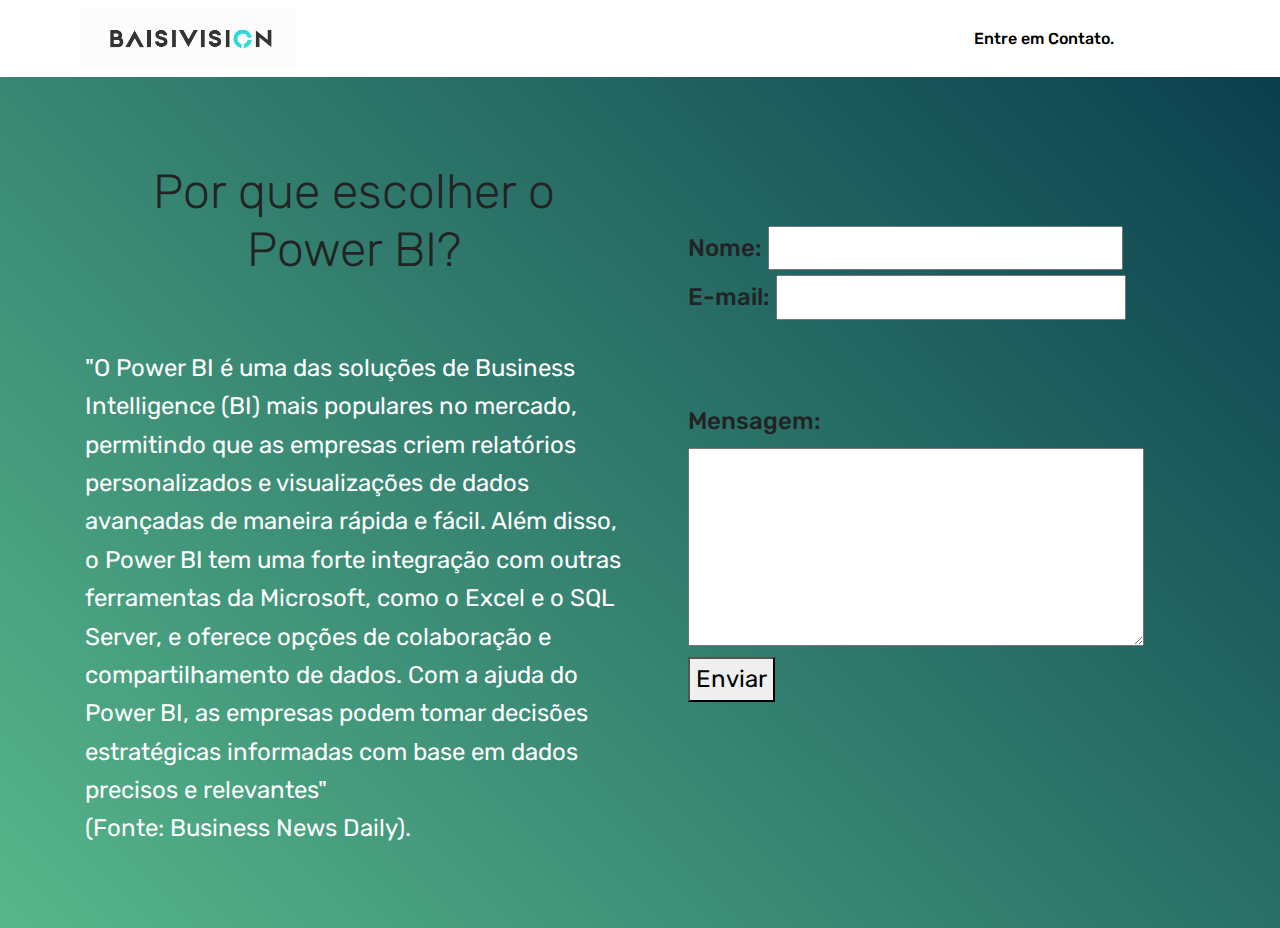
<file: contato.html>
<!DOCTYPE html>
<html>
    <head>
        <!-- Site made with Mobirise Website Builder v5.2.0, https://mobirise.com -->
        <meta charset="UTF-8">
        <meta http-equiv="X-UA-Compatible" content="IE=edge">
        <meta name="generator" content="Mobirise v5.2.0, mobirise.com">
        <meta name="viewport" content="width=device-width, initial-scale=1, minimum-scale=1">
        <link rel="shortcut icon" href="assets/images/512px-power-bi-logo-black.svg-121x121.png" type="image/x-icon">
        <meta name="description" content="">
        
        
        <title>Contato</title>
        <link rel="stylesheet" href="assets/web/assets/mobirise-icons/mobirise-icons.css">
        <link rel="stylesheet" href="assets/web/assets/mobirise-icons2/mobirise2.css">
        <link rel="stylesheet" href="assets/bootstrap/css/bootstrap.min.css">
        <link rel="stylesheet" href="assets/bootstrap/css/bootstrap-grid.min.css">
        <link rel="stylesheet" href="assets/bootstrap/css/bootstrap-reboot.min.css">
        <link rel="stylesheet" href="assets/tether/tether.min.css">
        <link rel="stylesheet" href="assets/dropdown/css/style.css">
        <link rel="stylesheet" href="assets/socicon/css/styles.css">
        <link rel="stylesheet" href="assets/theme/css/style.css">
        <link rel="preload" as="style" href="assets/mobirise/css/mbr-additional.css"><link rel="stylesheet" href="assets/mobirise/css/mbr-additional.css" type="text/css">
                             
      </head>
  <body>

    <section class="menu cid-sowU0IGCid" once="menu" id="menu2-0">

        <nav class="navbar navbar-expand beta-menu navbar-dropdown align-items-center navbar-toggleable-sm">
            <button class="navbar-toggler navbar-toggler-right" type="button" data-toggle="collapse" data-target="#navbarSupportedContent" aria-controls="navbarSupportedContent" aria-expanded="false" aria-label="Toggle navigation">
                <div class="hamburger">
                    <span></span>
                    <span></span>
                    <span></span>
                    <span></span>
                </div>
            </button>
            <div class="menu-logo">
                <div class="navbar-brand">
                    <span class="navbar-logo">
                        <a href="index.html" target="_blank">
                            <img src="assets/images/512px-power-bi-logo-black.svg-121x121.png" alt="Mobirise" style="height: 3.8rem;">
                        </a>
                    </span>
                    <span class="navbar-caption-wrap"><a class="navbar-caption text-black text-primary display-5" href="https://www.linkedin.com/in/paulo-baisi/" target="_blank"><br></a></span>
                </div>
            </div>
            <div class="collapse navbar-collapse" id="navbarSupportedContent">
                <ul class="navbar-nav nav-dropdown nav-right" data-app-modern-menu="true"><li class="nav-item">
                        <a class="nav-link link text-black display-4" href="contato.html">Entre em Contato.&nbsp; &nbsp; &nbsp; &nbsp; &nbsp; &nbsp; &nbsp; &nbsp; &nbsp; &nbsp;</a>
                    </li></ul>
                
            </div>
        </nav>
    </section>

    <section class="header7 cid-soxmaJB1HK mbr-fullscreen" id="header7-i">

        <div class="container">
            <div class="media-container-row">
    
                <div class="media-content align-right">
                    <p class="mbr-section-title align-center pb-3 mbr-fonts-style display-2"><br><br>Por que escolher o Power BI?</h1>
                    <div class="mbr-section-text mbr-white pb-3">
                        <p class="mbr-text mbr-fonts-style display-5"><br>"O Power BI é uma das soluções de Business Intelligence (BI) mais populares no mercado, permitindo que as empresas criem relatórios personalizados e visualizações de dados avançadas de maneira rápida e fácil. Além disso, o Power BI tem uma forte integração com outras ferramentas da Microsoft, como o Excel e o SQL Server, e oferece opções de colaboração e compartilhamento de dados. Com a ajuda do Power BI, as empresas podem tomar decisões estratégicas informadas com base em dados precisos e relevantes" <br> (Fonte: Business News Daily).</p>
                    </div>
                    
                </div>
    
                <div class="mbr-figure" style="width: 100%;">
                <form action="enviar_contato.php" method="POST">
                    <h1 class="mbr-text align-right mb-0 mbr-fonts-style display-5"><label for="nome">Nome:</label>
                    <input type="text" id="nome" name="nome" style="width: 70%" required>
                    <br>
                    <label for="email">E-mail:</label>
                    <input type="email" id="email" name="email" style="width: 69%"required>
                    <br><br><br>
                    <label for="mensagem">Mensagem:</label>
                    <br>
                    <textarea id="mensagem" name="mensagem" rows="5" cols="40" style="width: 90%" required></textarea>
                    <br>
                    <input type="submit" value="Enviar"></h1>
                </form>
            </div>

        </div>
    </section>

  </body>
</html>
</file>
<file: assets/web/assets/mobirise-icons/mobirise-icons.css>
@font-face {
    font-family: 'MobiriseIcons';
    src:  url('mobirise-icons.eot?spat4u');
    src:  url('mobirise-icons.eot?spat4u#iefix') format('embedded-opentype'),
      url('mobirise-icons.ttf?spat4u') format('truetype'),
      url('mobirise-icons.woff?spat4u') format('woff'),
      url('mobirise-icons.svg?spat4u#MobiriseIcons') format('svg');
    font-weight: normal;
    font-style: normal;
    font-display: swap;
  }
  
  [class^="mbri-"], [class*=" mbri-"] {
    /* use !important to prevent issues with browser extensions that change fonts */
    font-family: MobiriseIcons !important;
    speak: none;
    font-style: normal;
    font-weight: normal;
    font-variant: normal;
    text-transform: none;
    line-height: 1;
  
    /* Better Font Rendering =========== */
    -webkit-font-smoothing: antialiased;
    -moz-osx-font-smoothing: grayscale;
  }
  
  .mbri-add-submenu:before {
    content: "\e900";
  }
  .mbri-alert:before {
    content: "\e901";
  }
  .mbri-align-center:before {
    content: "\e902";
  }
  .mbri-align-justify:before {
    content: "\e903";
  }
  .mbri-align-left:before {
    content: "\e904";
  }
  .mbri-align-right:before {
    content: "\e905";
  }
  .mbri-android:before {
    content: "\e906";
  }
  .mbri-apple:before {
    content: "\e907";
  }
  .mbri-arrow-down:before {
    content: "\e908";
  }
  .mbri-arrow-next:before {
    content: "\e909";
  }
  .mbri-arrow-prev:before {
    content: "\e90a";
  }
  .mbri-arrow-up:before {
    content: "\e90b";
  }
  .mbri-bold:before {
    content: "\e90c";
  }
  .mbri-bookmark:before {
    content: "\e90d";
  }
  .mbri-bootstrap:before {
    content: "\e90e";
  }
  .mbri-briefcase:before {
    content: "\e90f";
  }
  .mbri-browse:before {
    content: "\e910";
  }
  .mbri-bulleted-list:before {
    content: "\e911";
  }
  .mbri-calendar:before {
    content: "\e912";
  }
  .mbri-camera:before {
    content: "\e913";
  }
  .mbri-cart-add:before {
    content: "\e914";
  }
  .mbri-cart-full:before {
    content: "\e915";
  }
  .mbri-cash:before {
    content: "\e916";
  }
  .mbri-change-style:before {
    content: "\e917";
  }
  .mbri-chat:before {
    content: "\e918";
  }
  .mbri-clock:before {
    content: "\e919";
  }
  .mbri-close:before {
    content: "\e91a";
  }
  .mbri-cloud:before {
    content: "\e91b";
  }
  .mbri-code:before {
    content: "\e91c";
  }
  .mbri-contact-form:before {
    content: "\e91d";
  }
  .mbri-credit-card:before {
    content: "\e91e";
  }
  .mbri-cursor-click:before {
    content: "\e91f";
  }
  .mbri-cust-feedback:before {
    content: "\e920";
  }
  .mbri-database:before {
    content: "\e921";
  }
  .mbri-delivery:before {
    content: "\e922";
  }
  .mbri-desktop:before {
    content: "\e923";
  }
  .mbri-devices:before {
    content: "\e924";
  }
  .mbri-down:before {
    content: "\e925";
  }
  .mbri-download:before {
    content: "\e989";
  }
  .mbri-drag-n-drop:before {
    content: "\e927";
  }
  .mbri-drag-n-drop2:before {
    content: "\e928";
  }
  .mbri-edit:before {
    content: "\e929";
  }
  .mbri-edit2:before {
    content: "\e92a";
  }
  .mbri-error:before {
    content: "\e92b";
  }
  .mbri-extension:before {
    content: "\e92c";
  }
  .mbri-features:before {
    content: "\e92d";
  }
  .mbri-file:before {
    content: "\e92e";
  }
  .mbri-flag:before {
    content: "\e92f";
  }
  .mbri-folder:before {
    content: "\e930";
  }
  .mbri-gift:before {
    content: "\e931";
  }
  .mbri-github:before {
    content: "\e932";
  }
  .mbri-globe:before {
    content: "\e933";
  }
  .mbri-globe-2:before {
    content: "\e934";
  }
  .mbri-growing-chart:before {
    content: "\e935";
  }
  .mbri-hearth:before {
    content: "\e936";
  }
  .mbri-help:before {
    content: "\e937";
  }
  .mbri-home:before {
    content: "\e938";
  }
  .mbri-hot-cup:before {
    content: "\e939";
  }
  .mbri-idea:before {
    content: "\e93a";
  }
  .mbri-image-gallery:before {
    content: "\e93b";
  }
  .mbri-image-slider:before {
    content: "\e93c";
  }
  .mbri-info:before {
    content: "\e93d";
  }
  .mbri-italic:before {
    content: "\e93e";
  }
  .mbri-key:before {
    content: "\e93f";
  }
  .mbri-laptop:before {
    content: "\e940";
  }
  .mbri-layers:before {
    content: "\e941";
  }
  .mbri-left-right:before {
    content: "\e942";
  }
  .mbri-left:before {
    content: "\e943";
  }
  .mbri-letter:before {
    content: "\e944";
  }
  .mbri-like:before {
    content: "\e945";
  }
  .mbri-link:before {
    content: "\e946";
  }
  .mbri-lock:before {
    content: "\e947";
  }
  .mbri-login:before {
    content: "\e948";
  }
  .mbri-logout:before {
    content: "\e949";
  }
  .mbri-magic-stick:before {
    content: "\e94a";
  }
  .mbri-map-pin:before {
    content: "\e94b";
  }
  .mbri-menu:before {
    content: "\e94c";
  }
  .mbri-mobile:before {
    content: "\e94d";
  }
  .mbri-mobile2:before {
    content: "\e94e";
  }
  .mbri-mobirise:before {
    content: "\e94f";
  }
  .mbri-more-horizontal:before {
    content: "\e950";
  }
  .mbri-more-vertical:before {
    content: "\e951";
  }
  .mbri-music:before {
    content: "\e952";
  }
  .mbri-new-file:before {
    content: "\e953";
  }
  .mbri-numbered-list:before {
    content: "\e954";
  }
  .mbri-opened-folder:before {
    content: "\e955";
  }
  .mbri-pages:before {
    content: "\e956";
  }
  .mbri-paper-plane:before {
    content: "\e957";
  }
  .mbri-paperclip:before {
    content: "\e958";
  }
  .mbri-photo:before {
    content: "\e959";
  }
  .mbri-photos:before {
    content: "\e95a";
  }
  .mbri-pin:before {
    content: "\e95b";
  }
  .mbri-play:before {
    content: "\e95c";
  }
  .mbri-plus:before {
    content: "\e95d";
  }
  .mbri-preview:before {
    content: "\e95e";
  }
  .mbri-print:before {
    content: "\e95f";
  }
  .mbri-protect:before {
    content: "\e960";
  }
  .mbri-question:before {
    content: "\e961";
  }
  .mbri-quote-left:before {
    content: "\e962";
  }
  .mbri-quote-right:before {
    content: "\e963";
  }
  .mbri-refresh:before {
    content: "\e964";
  }
  .mbri-responsive:before {
    content: "\e965";
  }
  .mbri-right:before {
    content: "\e966";
  }
  .mbri-rocket:before {
    content: "\e967";
  }
  .mbri-sad-face:before {
    content: "\e968";
  }
  .mbri-sale:before {
    content: "\e969";
  }
  .mbri-save:before {
    content: "\e96a";
  }
  .mbri-search:before {
    content: "\e96b";
  }
  .mbri-setting:before {
    content: "\e96c";
  }
  .mbri-setting2:before {
    content: "\e96d";
  }
  .mbri-setting3:before {
    content: "\e96e";
  }
  .mbri-share:before {
    content: "\e96f";
  }
  .mbri-shopping-bag:before {
    content: "\e970";
  }
  .mbri-shopping-basket:before {
    content: "\e971";
  }
  .mbri-shopping-cart:before {
    content: "\e972";
  }
  .mbri-sites:before {
    content: "\e973";
  }
  .mbri-smile-face:before {
    content: "\e974";
  }
  .mbri-speed:before {
    content: "\e975";
  }
  .mbri-star:before {
    content: "\e976";
  }
  .mbri-success:before {
    content: "\e977";
  }
  .mbri-sun:before {
    content: "\e978";
  }
  .mbri-sun2:before {
    content: "\e979";
  }
  .mbri-tablet:before {
    content: "\e97a";
  }
  .mbri-tablet-vertical:before {
    content: "\e97b";
  }
  .mbri-target:before {
    content: "\e97c";
  }
  .mbri-timer:before {
    content: "\e97d";
  }
  .mbri-to-ftp:before {
    content: "\e97e";
  }
  .mbri-to-local-drive:before {
    content: "\e97f";
  }
  .mbri-touch-swipe:before {
    content: "\e980";
  }
  .mbri-touch:before {
    content: "\e981";
  }
  .mbri-trash:before {
    content: "\e982";
  }
  .mbri-underline:before {
    content: "\e983";
  }
  .mbri-unlink:before {
    content: "\e984";
  }
  .mbri-unlock:before {
    content: "\e985";
  }
  .mbri-up-down:before {
    content: "\e986";
  }
  .mbri-up:before {
    content: "\e987";
  }
  .mbri-update:before {
    content: "\e988";
  }
  .mbri-upload:before {
   content: "\e926"; 
  }
  .mbri-user:before {
    content: "\e98a";
  }
  .mbri-user2:before {
    content: "\e98b";
  }
  .mbri-users:before {
    content: "\e98c";
  }
  .mbri-video:before {
    content: "\e98d";
  }
  .mbri-video-play:before {
    content: "\e98e";
  }
  .mbri-watch:before {
    content: "\e98f";
  }
  .mbri-website-theme:before {
    content: "\e990";
  }
  .mbri-wifi:before {
    content: "\e991";
  }
  .mbri-windows:before {
    content: "\e992";
  }
  .mbri-zoom-out:before {
    content: "\e993";
  }
  .mbri-redo:before {
    content: "\e994";
  }
  .mbri-undo:before {
    content: "\e995";
  }
</file>
<file: assets/web/assets/mobirise-icons2/mobirise2.css>
@font-face {
    font-family: 'Moririse2';
    font-display: swap;
    src:  url('mobirise2.eot?f2bix4');
    src:  url('mobirise2.eot?f2bix4#iefix') format('embedded-opentype'),
      url('mobirise2.ttf?f2bix4') format('truetype'),
      url('mobirise2.woff?f2bix4') format('woff'),
      url('mobirise2.svg?f2bix4#mobirise2') format('svg');
    font-weight: normal;
    font-style: normal;
  }
  
  [class^="mobi-"], [class*=" mobi-"] {
    /* use !important to prevent issues with browser extensions that change fonts */
    font-family: 'Moririse2' !important;
    speak: none;
    font-style: normal;
    font-weight: normal;
    font-variant: normal;
    text-transform: none;
    line-height: 1;
  
    /* Better Font Rendering =========== */
    -webkit-font-smoothing: antialiased;
    -moz-osx-font-smoothing: grayscale;
  }
  
  .mobi-mbri-add-submenu:before {
    content: "\e900";
  }
  .mobi-mbri-alert:before {
    content: "\e901";
  }
  .mobi-mbri-align-center:before {
    content: "\e902";
  }
  .mobi-mbri-align-justify:before {
    content: "\e903";
  }
  .mobi-mbri-align-left:before {
    content: "\e904";
  }
  .mobi-mbri-align-right:before {
    content: "\e905";
  }
  .mobi-mbri-android:before {
    content: "\e906";
  }
  .mobi-mbri-apple:before {
    content: "\e907";
  }
  .mobi-mbri-arrow-down:before {
    content: "\e908";
  }
  .mobi-mbri-arrow-next:before {
    content: "\e909";
  }
  .mobi-mbri-arrow-prev:before {
    content: "\e90a";
  }
  .mobi-mbri-arrow-up:before {
    content: "\e90b";
  }
  .mobi-mbri-bold:before {
    content: "\e90c";
  }
  .mobi-mbri-bookmark:before {
    content: "\e90d";
  }
  .mobi-mbri-bootstrap:before {
    content: "\e90e";
  }
  .mobi-mbri-briefcase:before {
    content: "\e90f";
  }
  .mobi-mbri-browse:before {
    content: "\e910";
  }
  .mobi-mbri-bulleted-list:before {
    content: "\e911";
  }
  .mobi-mbri-calendar:before {
    content: "\e912";
  }
  .mobi-mbri-camera:before {
    content: "\e913";
  }
  .mobi-mbri-cart-add:before {
    content: "\e914";
  }
  .mobi-mbri-cart-full:before {
    content: "\e915";
  }
  .mobi-mbri-cash:before {
    content: "\e916";
  }
  .mobi-mbri-change-style:before {
    content: "\e917";
  }
  .mobi-mbri-chat:before {
    content: "\e918";
  }
  .mobi-mbri-clock:before {
    content: "\e919";
  }
  .mobi-mbri-close:before {
    content: "\e91a";
  }
  .mobi-mbri-cloud:before {
    content: "\e91b";
  }
  .mobi-mbri-code:before {
    content: "\e91c";
  }
  .mobi-mbri-contact-form:before {
    content: "\e91d";
  }
  .mobi-mbri-credit-card:before {
    content: "\e91e";
  }
  .mobi-mbri-cursor-click:before {
    content: "\e91f";
  }
  .mobi-mbri-cust-feedback:before {
    content: "\e920";
  }
  .mobi-mbri-database:before {
    content: "\e921";
  }
  .mobi-mbri-delivery:before {
    content: "\e922";
  }
  .mobi-mbri-desktop:before {
    content: "\e923";
  }
  .mobi-mbri-devices:before {
    content: "\e924";
  }
  .mobi-mbri-down:before {
    content: "\e925";
  }
  .mobi-mbri-download-2:before {
    content: "\e926";
  }
  .mobi-mbri-download:before {
    content: "\e927";
  }
  .mobi-mbri-drag-n-drop-2:before {
    content: "\e928";
  }
  .mobi-mbri-drag-n-drop:before {
    content: "\e929";
  }
  .mobi-mbri-edit-2:before {
    content: "\e92a";
  }
  .mobi-mbri-edit:before {
    content: "\e92b";
  }
  .mobi-mbri-error:before {
    content: "\e92c";
  }
  .mobi-mbri-extension:before {
    content: "\e92d";
  }
  .mobi-mbri-features:before {
    content: "\e92e";
  }
  .mobi-mbri-file:before {
    content: "\e92f";
  }
  .mobi-mbri-flag:before {
    content: "\e930";
  }
  .mobi-mbri-folder:before {
    content: "\e931";
  }
  .mobi-mbri-gift:before {
    content: "\e932";
  }
  .mobi-mbri-github:before {
    content: "\e933";
  }
  .mobi-mbri-globe-2:before {
    content: "\e934";
  }
  .mobi-mbri-globe:before {
    content: "\e935";
  }
  .mobi-mbri-growing-chart:before {
    content: "\e936";
  }
  .mobi-mbri-hearth:before {
    content: "\e937";
  }
  .mobi-mbri-help:before {
    content: "\e938";
  }
  .mobi-mbri-home:before {
    content: "\e939";
  }
  .mobi-mbri-hot-cup:before {
    content: "\e93a";
  }
  .mobi-mbri-idea:before {
    content: "\e93b";
  }
  .mobi-mbri-image-gallery:before {
    content: "\e93c";
  }
  .mobi-mbri-image-slider:before {
    content: "\e93d";
  }
  .mobi-mbri-info:before {
    content: "\e93e";
  }
  .mobi-mbri-italic:before {
    content: "\e93f";
  }
  .mobi-mbri-key:before {
    content: "\e940";
  }
  .mobi-mbri-laptop:before {
    content: "\e941";
  }
  .mobi-mbri-layers:before {
    content: "\e942";
  }
  .mobi-mbri-left-right:before {
    content: "\e943";
  }
  .mobi-mbri-left:before {
    content: "\e944";
  }
  .mobi-mbri-letter:before {
    content: "\e945";
  }
  .mobi-mbri-like:before {
    content: "\e946";
  }
  .mobi-mbri-link:before {
    content: "\e947";
  }
  .mobi-mbri-lock:before {
    content: "\e948";
  }
  .mobi-mbri-login:before {
    content: "\e949";
  }
  .mobi-mbri-logout:before {
    content: "\e94a";
  }
  .mobi-mbri-magic-stick:before {
    content: "\e94b";
  }
  .mobi-mbri-map-pin:before {
    content: "\e94c";
  }
  .mobi-mbri-menu:before {
    content: "\e94d";
  }
  .mobi-mbri-mobile-2:before {
    content: "\e94e";
  }
  .mobi-mbri-mobile-horizontal:before {
    content: "\e94f";
  }
  .mobi-mbri-mobile:before {
    content: "\e950";
  }
  .mobi-mbri-mobirise:before {
    content: "\e951";
  }
  .mobi-mbri-more-horizontal:before {
    content: "\e952";
  }
  .mobi-mbri-more-vertical:before {
    content: "\e953";
  }
  .mobi-mbri-music:before {
    content: "\e954";
  }
  .mobi-mbri-new-file:before {
    content: "\e955";
  }
  .mobi-mbri-numbered-list:before {
    content: "\e956";
  }
  .mobi-mbri-opened-folder:before {
    content: "\e957";
  }
  .mobi-mbri-pages:before {
    content: "\e958";
  }
  .mobi-mbri-paper-plane:before {
    content: "\e959";
  }
  .mobi-mbri-paperclip:before {
    content: "\e95a";
  }
  .mobi-mbri-phone:before {
    content: "\e95b";
  }
  .mobi-mbri-photo:before {
    content: "\e95c";
  }
  .mobi-mbri-photos:before {
    content: "\e95d";
  }
  .mobi-mbri-pin:before {
    content: "\e95e";
  }
  .mobi-mbri-play:before {
    content: "\e95f";
  }
  .mobi-mbri-plus:before {
    content: "\e960";
  }
  .mobi-mbri-preview:before {
    content: "\e961";
  }
  .mobi-mbri-print:before {
    content: "\e962";
  }
  .mobi-mbri-protect:before {
    content: "\e963";
  }
  .mobi-mbri-question:before {
    content: "\e964";
  }
  .mobi-mbri-quote-left:before {
    content: "\e965";
  }
  .mobi-mbri-quote-right:before {
    content: "\e966";
  }
  .mobi-mbri-redo:before {
    content: "\e967";
  }
  .mobi-mbri-refresh:before {
    content: "\e968";
  }
  .mobi-mbri-responsive-2:before {
    content: "\e969";
  }
  .mobi-mbri-responsive:before {
    content: "\e96a";
  }
  .mobi-mbri-right:before {
    content: "\e96b";
  }
  .mobi-mbri-rocket:before {
    content: "\e96c";
  }
  .mobi-mbri-sad-face:before {
    content: "\e96d";
  }
  .mobi-mbri-sale:before {
    content: "\e96e";
  }
  .mobi-mbri-save:before {
    content: "\e96f";
  }
  .mobi-mbri-search:before {
    content: "\e970";
  }
  .mobi-mbri-setting-2:before {
    content: "\e971";
  }
  .mobi-mbri-setting-3:before {
    content: "\e972";
  }
  .mobi-mbri-setting:before {
    content: "\e973";
  }
  .mobi-mbri-share:before {
    content: "\e974";
  }
  .mobi-mbri-shopping-bag:before {
    content: "\e975";
  }
  .mobi-mbri-shopping-basket:before {
    content: "\e976";
  }
  .mobi-mbri-shopping-cart:before {
    content: "\e977";
  }
  .mobi-mbri-sites:before {
    content: "\e978";
  }
  .mobi-mbri-smile-face:before {
    content: "\e979";
  }
  .mobi-mbri-speed:before {
    content: "\e97a";
  }
  .mobi-mbri-star:before {
    content: "\e97b";
  }
  .mobi-mbri-success:before {
    content: "\e97c";
  }
  .mobi-mbri-sun:before {
    content: "\e97d";
  }
  .mobi-mbri-sun2:before {
    content: "\e97e";
  }
  .mobi-mbri-tablet-vertical:before {
    content: "\e97f";
  }
  .mobi-mbri-tablet:before {
    content: "\e980";
  }
  .mobi-mbri-target:before {
    content: "\e981";
  }
  .mobi-mbri-timer:before {
    content: "\e982";
  }
  .mobi-mbri-to-ftp:before {
    content: "\e983";
  }
  .mobi-mbri-to-local-drive:before {
    content: "\e984";
  }
  .mobi-mbri-touch-swipe:before {
    content: "\e985";
  }
  .mobi-mbri-touch:before {
    content: "\e986";
  }
  .mobi-mbri-trash:before {
    content: "\e987";
  }
  .mobi-mbri-underline:before {
    content: "\e988";
  }
  .mobi-mbri-undo:before {
    content: "\e989";
  }
  .mobi-mbri-unlink:before {
    content: "\e98a";
  }
  .mobi-mbri-unlock:before {
    content: "\e98b";
  }
  .mobi-mbri-up-down:before {
    content: "\e98c";
  }
  .mobi-mbri-up:before {
    content: "\e98d";
  }
  .mobi-mbri-update:before {
    content: "\e98e";
  }
  .mobi-mbri-upload-2:before {
    content: "\e98f";
  }
  .mobi-mbri-upload:before {
    content: "\e990";
  }
  .mobi-mbri-user-2:before {
    content: "\e991";
  }
  .mobi-mbri-user:before {
    content: "\e992";
  }
  .mobi-mbri-users:before {
    content: "\e993";
  }
  .mobi-mbri-video-play:before {
    content: "\e994";
  }
  .mobi-mbri-video:before {
    content: "\e995";
  }
  .mobi-mbri-watch:before {
    content: "\e996";
  }
  .mobi-mbri-website-theme-2:before {
    content: "\e997";
  }
  .mobi-mbri-website-theme:before {
    content: "\e998";
  }
  .mobi-mbri-wifi:before {
    content: "\e999";
  }
  .mobi-mbri-windows:before {
    content: "\e99a";
  }
  .mobi-mbri-zoom-in:before {
    content: "\e99b";
  }
  .mobi-mbri-zoom-out:before {
    content: "\e99c";
  }
</file>
<file: assets/dropdown/css/style.css>
.navbar-dropdown {
    left: 0;
    padding: 0;
    position: absolute;
    right: 0;
    top: 0;
    transition: all 0.45s ease;
    z-index: 1030;
    background: #282828; }
    .navbar-dropdown .navbar-logo {
      margin-right: 0.8rem;
      transition: margin 0.3s ease-in-out;
      vertical-align: middle; }
      .navbar-dropdown .navbar-logo img {
        height: 3.125rem;
        transition: all 0.3s ease-in-out; }
      .navbar-dropdown .navbar-logo.mbr-iconfont {
        font-size: 3.125rem;
        line-height: 3.125rem; }
    .navbar-dropdown .navbar-caption {
      font-weight: 700;
      white-space: normal;
      vertical-align: -4px;
      line-height: 3.125rem !important; }
      .navbar-dropdown .navbar-caption, .navbar-dropdown .navbar-caption:hover {
        color: inherit;
        text-decoration: none; }
    .navbar-dropdown .mbr-iconfont + .navbar-caption {
      vertical-align: -1px; }
    .navbar-dropdown.navbar-fixed-top {
      position: fixed; }
    .navbar-dropdown .navbar-brand span {
      vertical-align: -4px; }
    .navbar-dropdown.bg-color.transparent {
      background: none; }
    .navbar-dropdown.navbar-short .navbar-brand {
      padding: 0.625rem 0; }
      .navbar-dropdown.navbar-short .navbar-brand span {
        vertical-align: -1px; }
    .navbar-dropdown.navbar-short .navbar-caption {
      line-height: 2.375rem !important;
      vertical-align: -2px; }
    .navbar-dropdown.navbar-short .navbar-logo {
      margin-right: 0.5rem; }
      .navbar-dropdown.navbar-short .navbar-logo img {
        height: 2.375rem; }
      .navbar-dropdown.navbar-short .navbar-logo.mbr-iconfont {
        font-size: 2.375rem;
        line-height: 2.375rem; }
    .navbar-dropdown.navbar-short .mbr-table-cell {
      height: 3.625rem; }
    .navbar-dropdown .navbar-close {
      left: 0.6875rem;
      position: fixed;
      top: 0.75rem;
      z-index: 1000; }
    .navbar-dropdown .hamburger-icon {
      content: "";
      display: inline-block;
      vertical-align: middle;
      width: 16px;
      -webkit-box-shadow: 0 -6px 0 1px #282828,0 0 0 1px #282828,0 6px 0 1px #282828;
      -moz-box-shadow: 0 -6px 0 1px #282828,0 0 0 1px #282828,0 6px 0 1px #282828;
      box-shadow: 0 -6px 0 1px #282828,0 0 0 1px #282828,0 6px 0 1px #282828; }
  
  .dropdown-menu .dropdown-toggle[data-toggle="dropdown-submenu"]::after {
    border-bottom: 0.35em solid transparent;
    border-left: 0.35em solid;
    border-right: 0;
    border-top: 0.35em solid transparent;
    margin-left: 0.3rem; }
  
  .dropdown-menu .dropdown-item:focus {
    outline: 0; }
  
  .nav-dropdown {
    font-size: 0.75rem;
    font-weight: 500;
    height: auto !important; }
    .nav-dropdown .nav-btn {
      padding-left: 1rem; }
    .nav-dropdown .link {
      margin: .667em 1.667em;
      font-weight: 500;
      padding: 0;
      transition: color .2s ease-in-out; }
      .nav-dropdown .link.dropdown-toggle {
        margin-right: 2.583em; }
        .nav-dropdown .link.dropdown-toggle::after {
          margin-left: .25rem;
          border-top: 0.35em solid;
          border-right: 0.35em solid transparent;
          border-left: 0.35em solid transparent;
          border-bottom: 0; }
        .nav-dropdown .link.dropdown-toggle[aria-expanded="true"] {
          margin: 0;
          padding: 0.667em 3.263em  0.667em 1.667em; }
    .nav-dropdown .link::after,
    .nav-dropdown .dropdown-item::after {
      color: inherit; }
    .nav-dropdown .btn {
      font-size: 0.75rem;
      font-weight: 700;
      letter-spacing: 0;
      margin-bottom: 0;
      padding-left: 1.25rem;
      padding-right: 1.25rem; }
    .nav-dropdown .dropdown-menu {
      border-radius: 0;
      border: 0;
      left: 0;
      margin: 0;
      padding-bottom: 1.25rem;
      padding-top: 1.25rem;
      position: relative; }
    .nav-dropdown .dropdown-submenu {
      margin-left: 0.125rem;
      top: 0; }
    .nav-dropdown .dropdown-item {
      font-weight: 500;
      line-height: 2;
      padding: 0.3846em 4.615em 0.3846em 1.5385em;
      position: relative;
      transition: color .2s ease-in-out, background-color .2s ease-in-out; }
      .nav-dropdown .dropdown-item::after {
        margin-top: -0.3077em;
        position: absolute;
        right: 1.1538em;
        top: 50%; }
      .nav-dropdown .dropdown-item:focus, .nav-dropdown .dropdown-item:hover {
        background: none; }
  
  @media (max-width: 767px) {
    .nav-dropdown.navbar-toggleable-sm {
      bottom: 0;
      display: none;
      left: 0;
      overflow-x: hidden;
      position: fixed;
      top: 0;
      transform: translateX(-100%);
      -ms-transform: translateX(-100%);
      -webkit-transform: translateX(-100%);
      width: 18.75rem;
      z-index: 999; } }
  .nav-dropdown.navbar-toggleable-xl {
    bottom: 0;
    display: none;
    left: 0;
    overflow-x: hidden;
    position: fixed;
    top: 0;
    transform: translateX(-100%);
    -ms-transform: translateX(-100%);
    -webkit-transform: translateX(-100%);
    width: 18.75rem;
    z-index: 999; }
  
  .nav-dropdown-sm {
    display: block !important;
    overflow-x: hidden;
    overflow: auto;
    padding-top: 3.875rem; }
    .nav-dropdown-sm::after {
      content: "";
      display: block;
      height: 3rem;
      width: 100%; }
    .nav-dropdown-sm.collapse.in ~ .navbar-close {
      display: block !important; }
    .nav-dropdown-sm.collapsing, .nav-dropdown-sm.collapse.in {
      transform: translateX(0);
      -ms-transform: translateX(0);
      -webkit-transform: translateX(0);
      transition: all 0.25s ease-out;
      -webkit-transition: all 0.25s ease-out;
      background: #282828; }
    .nav-dropdown-sm.collapsing[aria-expanded="false"] {
      transform: translateX(-100%);
      -ms-transform: translateX(-100%);
      -webkit-transform: translateX(-100%); }
    .nav-dropdown-sm .nav-item {
      display: block;
      margin-left: 0 !important;
      padding-left: 0; }
    .nav-dropdown-sm .link,
    .nav-dropdown-sm .dropdown-item {
      border-top: 1px dotted rgba(255, 255, 255, 0.1);
      font-size: 0.8125rem;
      line-height: 1.6;
      margin: 0 !important;
      padding: 0.875rem 2.4rem 0.875rem 1.5625rem !important;
      position: relative;
      white-space: normal; }
      .nav-dropdown-sm .link:focus, .nav-dropdown-sm .link:hover,
      .nav-dropdown-sm .dropdown-item:focus,
      .nav-dropdown-sm .dropdown-item:hover {
        background: rgba(0, 0, 0, 0.2) !important;
        color: #c0a375; }
    .nav-dropdown-sm .nav-btn {
      position: relative;
      padding: 1.5625rem 1.5625rem 0 1.5625rem; }
      .nav-dropdown-sm .nav-btn::before {
        border-top: 1px dotted rgba(255, 255, 255, 0.1);
        content: "";
        left: 0;
        position: absolute;
        top: 0;
        width: 100%; }
      .nav-dropdown-sm .nav-btn + .nav-btn {
        padding-top: 0.625rem; }
        .nav-dropdown-sm .nav-btn + .nav-btn::before {
          display: none; }
    .nav-dropdown-sm .btn {
      padding: 0.625rem 0; }
    .nav-dropdown-sm .dropdown-toggle[data-toggle="dropdown-submenu"]::after {
      margin-left: .25rem;
      border-top: 0.35em solid;
      border-right: 0.35em solid transparent;
      border-left: 0.35em solid transparent;
      border-bottom: 0; }
    .nav-dropdown-sm .dropdown-toggle[data-toggle="dropdown-submenu"][aria-expanded="true"]::after {
      border-top: 0;
      border-right: 0.35em solid transparent;
      border-left: 0.35em solid transparent;
      border-bottom: 0.35em solid; }
    .nav-dropdown-sm .dropdown-menu {
      margin: 0;
      padding: 0;
      position: relative;
      top: 0;
      left: 0;
      width: 100%;
      border: 0;
      float: none;
      border-radius: 0;
      background: none; }
    .nav-dropdown-sm .dropdown-submenu {
      left: 100%;
      margin-left: 0.125rem;
      margin-top: -1.25rem;
      top: 0; }
  
  .navbar-toggleable-sm .nav-dropdown .dropdown-menu {
    position: absolute; }
  
  .navbar-toggleable-sm .nav-dropdown .dropdown-submenu {
    left: 100%;
    margin-left: 0.125rem;
    margin-top: -1.25rem;
    top: 0; }
  
  .navbar-toggleable-sm.opened .nav-dropdown .dropdown-menu {
    position: relative; }
  
  .navbar-toggleable-sm.opened .nav-dropdown .dropdown-submenu {
    left: 0;
    margin-left: 00rem;
    margin-top: 0rem;
    top: 0; }
  
  .is-builder .nav-dropdown.collapsing {
    transition: none !important; }
  
  /*# sourceMappingURL=style.css.map */
</file>
<file: assets/socicon/css/styles.css>
@charset "UTF-8";

@font-face {
  font-family: 'Socicon';
  src:  url('../fonts/socicon.eot');
  src:  url('../fonts/socicon.eot?#iefix') format('embedded-opentype'),
    url('../fonts/socicon.woff2') format('woff2'),
    url('../fonts/socicon.ttf') format('truetype'),
    url('../fonts/socicon.woff') format('woff'),
    url('../fonts/socicon.svg#socicon') format('svg');
  font-weight: normal;
  font-style: normal;
}

[data-icon]:before {
  font-family: "socicon" !important;
  content: attr(data-icon);
  font-style: normal !important;
  font-weight: normal !important;
  font-variant: normal !important;
  text-transform: none !important;
  speak: none;
  line-height: 1;
  -webkit-font-smoothing: antialiased;
  -moz-osx-font-smoothing: grayscale;
}

[class^="socicon-"], [class*=" socicon-"] {
  /* use !important to prevent issues with browser extensions that change fonts */
  font-family: 'Socicon' !important;
  speak: none;
  font-style: normal;
  font-weight: normal;
  font-variant: normal;
  text-transform: none;
  line-height: 1;

  /* Better Font Rendering =========== */
  -webkit-font-smoothing: antialiased;
  -moz-osx-font-smoothing: grayscale;
}

.socicon-eitaa:before {
  content: "\e97c";
}
.socicon-soroush:before {
  content: "\e97d";
}
.socicon-bale:before {
  content: "\e97e";
}
.socicon-zazzle:before {
  content: "\e97b";
}
.socicon-society6:before {
  content: "\e97a";
}
.socicon-redbubble:before {
  content: "\e979";
}
.socicon-avvo:before {
  content: "\e978";
}
.socicon-stitcher:before {
  content: "\e977";
}
.socicon-googlehangouts:before {
  content: "\e974";
}
.socicon-dlive:before {
  content: "\e975";
}
.socicon-vsco:before {
  content: "\e976";
}
.socicon-flipboard:before {
  content: "\e973";
}
.socicon-ubuntu:before {
  content: "\e958";
}
.socicon-artstation:before {
  content: "\e959";
}
.socicon-invision:before {
  content: "\e95a";
}
.socicon-torial:before {
  content: "\e95b";
}
.socicon-collectorz:before {
  content: "\e95c";
}
.socicon-seenthis:before {
  content: "\e95d";
}
.socicon-googleplaymusic:before {
  content: "\e95e";
}
.socicon-debian:before {
  content: "\e95f";
}
.socicon-filmfreeway:before {
  content: "\e960";
}
.socicon-gnome:before {
  content: "\e961";
}
.socicon-itchio:before {
  content: "\e962";
}
.socicon-jamendo:before {
  content: "\e963";
}
.socicon-mix:before {
  content: "\e964";
}
.socicon-sharepoint:before {
  content: "\e965";
}
.socicon-tinder:before {
  content: "\e966";
}
.socicon-windguru:before {
  content: "\e967";
}
.socicon-cdbaby:before {
  content: "\e968";
}
.socicon-elementaryos:before {
  content: "\e969";
}
.socicon-stage32:before {
  content: "\e96a";
}
.socicon-tiktok:before {
  content: "\e96b";
}
.socicon-gitter:before {
  content: "\e96c";
}
.socicon-letterboxd:before {
  content: "\e96d";
}
.socicon-threema:before {
  content: "\e96e";
}
.socicon-splice:before {
  content: "\e96f";
}
.socicon-metapop:before {
  content: "\e970";
}
.socicon-naver:before {
  content: "\e971";
}
.socicon-remote:before {
  content: "\e972";
}
.socicon-internet:before {
  content: "\e957";
}
.socicon-moddb:before {
  content: "\e94b";
}
.socicon-indiedb:before {
  content: "\e94c";
}
.socicon-traxsource:before {
  content: "\e94d";
}
.socicon-gamefor:before {
  content: "\e94e";
}
.socicon-pixiv:before {
  content: "\e94f";
}
.socicon-myanimelist:before {
  content: "\e950";
}
.socicon-blackberry:before {
  content: "\e951";
}
.socicon-wickr:before {
  content: "\e952";
}
.socicon-spip:before {
  content: "\e953";
}
.socicon-napster:before {
  content: "\e954";
}
.socicon-beatport:before {
  content: "\e955";
}
.socicon-hackerone:before {
  content: "\e956";
}
.socicon-hackernews:before {
  content: "\e946";
}
.socicon-smashwords:before {
  content: "\e947";
}
.socicon-kobo:before {
  content: "\e948";
}
.socicon-bookbub:before {
  content: "\e949";
}
.socicon-mailru:before {
  content: "\e94a";
}
.socicon-gitlab:before {
  content: "\e945";
}
.socicon-instructables:before {
  content: "\e944";
}
.socicon-portfolio:before {
  content: "\e943";
}
.socicon-codered:before {
  content: "\e940";
}
.socicon-origin:before {
  content: "\e941";
}
.socicon-nextdoor:before {
  content: "\e942";
}
.socicon-udemy:before {
  content: "\e93f";
}
.socicon-livemaster:before {
  content: "\e93e";
}
.socicon-crunchbase:before {
  content: "\e93b";
}
.socicon-homefy:before {
  content: "\e93c";
}
.socicon-calendly:before {
  content: "\e93d";
}
.socicon-realtor:before {
  content: "\e90f";
}
.socicon-tidal:before {
  content: "\e910";
}
.socicon-qobuz:before {
  content: "\e911";
}
.socicon-natgeo:before {
  content: "\e912";
}
.socicon-mastodon:before {
  content: "\e913";
}
.socicon-unsplash:before {
  content: "\e914";
}
.socicon-homeadvisor:before {
  content: "\e915";
}
.socicon-angieslist:before {
  content: "\e916";
}
.socicon-codepen:before {
  content: "\e917";
}
.socicon-slack:before {
  content: "\e918";
}
.socicon-openaigym:before {
  content: "\e919";
}
.socicon-logmein:before {
  content: "\e91a";
}
.socicon-fiverr:before {
  content: "\e91b";
}
.socicon-gotomeeting:before {
  content: "\e91c";
}
.socicon-aliexpress:before {
  content: "\e91d";
}
.socicon-guru:before {
  content: "\e91e";
}
.socicon-appstore:before {
  content: "\e91f";
}
.socicon-homes:before {
  content: "\e920";
}
.socicon-zoom:before {
  content: "\e921";
}
.socicon-alibaba:before {
  content: "\e922";
}
.socicon-craigslist:before {
  content: "\e923";
}
.socicon-wix:before {
  content: "\e924";
}
.socicon-redfin:before {
  content: "\e925";
}
.socicon-googlecalendar:before {
  content: "\e926";
}
.socicon-shopify:before {
  content: "\e927";
}
.socicon-freelancer:before {
  content: "\e928";
}
.socicon-seedrs:before {
  content: "\e929";
}
.socicon-bing:before {
  content: "\e92a";
}
.socicon-doodle:before {
  content: "\e92b";
}
.socicon-bonanza:before {
  content: "\e92c";
}
.socicon-squarespace:before {
  content: "\e92d";
}
.socicon-toptal:before {
  content: "\e92e";
}
.socicon-gust:before {
  content: "\e92f";
}
.socicon-ask:before {
  content: "\e930";
}
.socicon-trulia:before {
  content: "\e931";
}
.socicon-loomly:before {
  content: "\e932";
}
.socicon-ghost:before {
  content: "\e933";
}
.socicon-upwork:before {
  content: "\e934";
}
.socicon-fundable:before {
  content: "\e935";
}
.socicon-booking:before {
  content: "\e936";
}
.socicon-googlemaps:before {
  content: "\e937";
}
.socicon-zillow:before {
  content: "\e938";
}
.socicon-niconico:before {
  content: "\e939";
}
.socicon-toneden:before {
  content: "\e93a";
}
.socicon-augment:before {
  content: "\e908";
}
.socicon-bitbucket:before {
  content: "\e909";
}
.socicon-fyuse:before {
  content: "\e90a";
}
.socicon-yt-gaming:before {
  content: "\e90b";
}
.socicon-sketchfab:before {
  content: "\e90c";
}
.socicon-mobcrush:before {
  content: "\e90d";
}
.socicon-microsoft:before {
  content: "\e90e";
}
.socicon-pandora:before {
  content: "\e907";
}
.socicon-messenger:before {
  content: "\e906";
}
.socicon-gamewisp:before {
  content: "\e905";
}
.socicon-bloglovin:before {
  content: "\e904";
}
.socicon-tunein:before {
  content: "\e903";
}
.socicon-gamejolt:before {
  content: "\e901";
}
.socicon-trello:before {
  content: "\e902";
}
.socicon-spreadshirt:before {
  content: "\e900";
}
.socicon-500px:before {
  content: "\e000";
}
.socicon-8tracks:before {
  content: "\e001";
}
.socicon-airbnb:before {
  content: "\e002";
}
.socicon-alliance:before {
  content: "\e003";
}
.socicon-amazon:before {
  content: "\e004";
}
.socicon-amplement:before {
  content: "\e005";
}
.socicon-android:before {
  content: "\e006";
}
.socicon-angellist:before {
  content: "\e007";
}
.socicon-apple:before {
  content: "\e008";
}
.socicon-appnet:before {
  content: "\e009";
}
.socicon-baidu:before {
  content: "\e00a";
}
.socicon-bandcamp:before {
  content: "\e00b";
}
.socicon-battlenet:before {
  content: "\e00c";
}
.socicon-mixer:before {
  content: "\e00d";
}
.socicon-bebee:before {
  content: "\e00e";
}
.socicon-bebo:before {
  content: "\e00f";
}
.socicon-behance:before {
  content: "\e010";
}
.socicon-blizzard:before {
  content: "\e011";
}
.socicon-blogger:before {
  content: "\e012";
}
.socicon-buffer:before {
  content: "\e013";
}
.socicon-chrome:before {
  content: "\e014";
}
.socicon-coderwall:before {
  content: "\e015";
}
.socicon-curse:before {
  content: "\e016";
}
.socicon-dailymotion:before {
  content: "\e017";
}
.socicon-deezer:before {
  content: "\e018";
}
.socicon-delicious:before {
  content: "\e019";
}
.socicon-deviantart:before {
  content: "\e01a";
}
.socicon-diablo:before {
  content: "\e01b";
}
.socicon-digg:before {
  content: "\e01c";
}
.socicon-discord:before {
  content: "\e01d";
}
.socicon-disqus:before {
  content: "\e01e";
}
.socicon-douban:before {
  content: "\e01f";
}
.socicon-draugiem:before {
  content: "\e020";
}
.socicon-dribbble:before {
  content: "\e021";
}
.socicon-drupal:before {
  content: "\e022";
}
.socicon-ebay:before {
  content: "\e023";
}
.socicon-ello:before {
  content: "\e024";
}
.socicon-endomodo:before {
  content: "\e025";
}
.socicon-envato:before {
  content: "\e026";
}
.socicon-etsy:before {
  content: "\e027";
}
.socicon-facebook:before {
  content: "\e028";
}
.socicon-feedburner:before {
  content: "\e029";
}
.socicon-filmweb:before {
  content: "\e02a";
}
.socicon-firefox:before {
  content: "\e02b";
}
.socicon-flattr:before {
  content: "\e02c";
}
.socicon-flickr:before {
  content: "\e02d";
}
.socicon-formulr:before {
  content: "\e02e";
}
.socicon-forrst:before {
  content: "\e02f";
}
.socicon-foursquare:before {
  content: "\e030";
}
.socicon-friendfeed:before {
  content: "\e031";
}
.socicon-github:before {
  content: "\e032";
}
.socicon-goodreads:before {
  content: "\e033";
}
.socicon-google:before {
  content: "\e034";
}
.socicon-googlescholar:before {
  content: "\e035";
}
.socicon-googlegroups:before {
  content: "\e036";
}
.socicon-googlephotos:before {
  content: "\e037";
}
.socicon-googleplus:before {
  content: "\e038";
}
.socicon-grooveshark:before {
  content: "\e039";
}
.socicon-hackerrank:before {
  content: "\e03a";
}
.socicon-hearthstone:before {
  content: "\e03b";
}
.socicon-hellocoton:before {
  content: "\e03c";
}
.socicon-heroes:before {
  content: "\e03d";
}
.socicon-smashcast:before {
  content: "\e03e";
}
.socicon-horde:before {
  content: "\e03f";
}
.socicon-houzz:before {
  content: "\e040";
}
.socicon-icq:before {
  content: "\e041";
}
.socicon-identica:before {
  content: "\e042";
}
.socicon-imdb:before {
  content: "\e043";
}
.socicon-instagram:before {
  content: "\e044";
}
.socicon-issuu:before {
  content: "\e045";
}
.socicon-istock:before {
  content: "\e046";
}
.socicon-itunes:before {
  content: "\e047";
}
.socicon-keybase:before {
  content: "\e048";
}
.socicon-lanyrd:before {
  content: "\e049";
}
.socicon-lastfm:before {
  content: "\e04a";
}
.socicon-line:before {
  content: "\e04b";
}
.socicon-linkedin:before {
  content: "\e04c";
}
.socicon-livejournal:before {
  content: "\e04d";
}
.socicon-lyft:before {
  content: "\e04e";
}
.socicon-macos:before {
  content: "\e04f";
}
.socicon-mail:before {
  content: "\e050";
}
.socicon-medium:before {
  content: "\e051";
}
.socicon-meetup:before {
  content: "\e052";
}
.socicon-mixcloud:before {
  content: "\e053";
}
.socicon-modelmayhem:before {
  content: "\e054";
}
.socicon-mumble:before {
  content: "\e055";
}
.socicon-myspace:before {
  content: "\e056";
}
.socicon-newsvine:before {
  content: "\e057";
}
.socicon-nintendo:before {
  content: "\e058";
}
.socicon-npm:before {
  content: "\e059";
}
.socicon-odnoklassniki:before {
  content: "\e05a";
}
.socicon-openid:before {
  content: "\e05b";
}
.socicon-opera:before {
  content: "\e05c";
}
.socicon-outlook:before {
  content: "\e05d";
}
.socicon-overwatch:before {
  content: "\e05e";
}
.socicon-patreon:before {
  content: "\e05f";
}
.socicon-paypal:before {
  content: "\e060";
}
.socicon-periscope:before {
  content: "\e061";
}
.socicon-persona:before {
  content: "\e062";
}
.socicon-pinterest:before {
  content: "\e063";
}
.socicon-play:before {
  content: "\e064";
}
.socicon-player:before {
  content: "\e065";
}
.socicon-playstation:before {
  content: "\e066";
}
.socicon-pocket:before {
  content: "\e067";
}
.socicon-qq:before {
  content: "\e068";
}
.socicon-quora:before {
  content: "\e069";
}
.socicon-raidcall:before {
  content: "\e06a";
}
.socicon-ravelry:before {
  content: "\e06b";
}
.socicon-reddit:before {
  content: "\e06c";
}
.socicon-renren:before {
  content: "\e06d";
}
.socicon-researchgate:before {
  content: "\e06e";
}
.socicon-residentadvisor:before {
  content: "\e06f";
}
.socicon-reverbnation:before {
  content: "\e070";
}
.socicon-rss:before {
  content: "\e071";
}
.socicon-sharethis:before {
  content: "\e072";
}
.socicon-skype:before {
  content: "\e073";
}
.socicon-slideshare:before {
  content: "\e074";
}
.socicon-smugmug:before {
  content: "\e075";
}
.socicon-snapchat:before {
  content: "\e076";
}
.socicon-songkick:before {
  content: "\e077";
}
.socicon-soundcloud:before {
  content: "\e078";
}
.socicon-spotify:before {
  content: "\e079";
}
.socicon-stackexchange:before {
  content: "\e07a";
}
.socicon-stackoverflow:before {
  content: "\e07b";
}
.socicon-starcraft:before {
  content: "\e07c";
}
.socicon-stayfriends:before {
  content: "\e07d";
}
.socicon-steam:before {
  content: "\e07e";
}
.socicon-storehouse:before {
  content: "\e07f";
}
.socicon-strava:before {
  content: "\e080";
}
.socicon-streamjar:before {
  content: "\e081";
}
.socicon-stumbleupon:before {
  content: "\e082";
}
.socicon-swarm:before {
  content: "\e083";
}
.socicon-teamspeak:before {
  content: "\e084";
}
.socicon-teamviewer:before {
  content: "\e085";
}
.socicon-technorati:before {
  content: "\e086";
}
.socicon-telegram:before {
  content: "\e087";
}
.socicon-tripadvisor:before {
  content: "\e088";
}
.socicon-tripit:before {
  content: "\e089";
}
.socicon-triplej:before {
  content: "\e08a";
}
.socicon-tumblr:before {
  content: "\e08b";
}
.socicon-twitch:before {
  content: "\e08c";
}
.socicon-twitter:before {
  content: "\e08d";
}
.socicon-uber:before {
  content: "\e08e";
}
.socicon-ventrilo:before {
  content: "\e08f";
}
.socicon-viadeo:before {
  content: "\e090";
}
.socicon-viber:before {
  content: "\e091";
}
.socicon-viewbug:before {
  content: "\e092";
}
.socicon-vimeo:before {
  content: "\e093";
}
.socicon-vine:before {
  content: "\e094";
}
.socicon-vkontakte:before {
  content: "\e095";
}
.socicon-warcraft:before {
  content: "\e096";
}
.socicon-wechat:before {
  content: "\e097";
}
.socicon-weibo:before {
  content: "\e098";
}
.socicon-whatsapp:before {
  content: "\e099";
}
.socicon-wikipedia:before {
  content: "\e09a";
}
.socicon-windows:before {
  content: "\e09b";
}
.socicon-wordpress:before {
  content: "\e09c";
}
.socicon-wykop:before {
  content: "\e09d";
}
.socicon-xbox:before {
  content: "\e09e";
}
.socicon-xing:before {
  content: "\e09f";
}
.socicon-yahoo:before {
  content: "\e0a0";
}
.socicon-yammer:before {
  content: "\e0a1";
}
.socicon-yandex:before {
  content: "\e0a2";
}
.socicon-yelp:before {
  content: "\e0a3";
}
.socicon-younow:before {
  content: "\e0a4";
}
.socicon-youtube:before {
  content: "\e0a5";
}
.socicon-zapier:before {
  content: "\e0a6";
}
.socicon-zerply:before {
  content: "\e0a7";
}
.socicon-zomato:before {
  content: "\e0a8";
}
.socicon-zynga:before {
  content: "\e0a9";
}
</file>
<file: assets/theme/css/style.css>
/*!
 * Mobirise v4 theme (https://mobirise.com/)
 * Copyright 2017 Mobirise
 */
 section {
    background-color: #eeeeee;
  }
  
  .form-control:focus {
    box-shadow: none;
  }
  
  :focus {
    outline: none;
  }
  
  body {
    font-style: normal;
    line-height: 1.5;
  }
  
  section,
  .container,
  .container-fluid {
    position: relative;
    word-wrap: break-word;
  }
  
  a.mbr-iconfont:hover {
    text-decoration: none;
  }
  
  .article .lead p,
  .article .lead ul,
  .article .lead ol,
  .article .lead pre,
  .article .lead blockquote {
    margin-bottom: 0;
  }
  
  ul,
  ol,
  pre,
  blockquote {
    margin-bottom: 2.3125rem;
  }
  
  pre {
    background: #f4f4f4;
    padding: 10px 24px;
    white-space: pre-wrap;
  }
  
  .inactive {
    -webkit-user-select: none;
    -moz-user-select: none;
    -ms-user-select: none;
    user-select: none;
    pointer-events: none;
    -webkit-user-drag: none;
    user-drag: none;
  }
  
  .mbr-section__comments .row {
    justify-content: center;
    -webkit-justify-content: center;
  }
  
  a {
    font-style: normal;
    font-weight: 400;
    cursor: pointer;
  }
  
  a, a:hover {
    text-decoration: none;
  }
  
  figure {
    margin-bottom: 0;
  }
  
  body {
    color: #232323;
  }
  
  h1,
  h2,
  h3,
  h4,
  h5,
  h6,
  .h1,
  .h2,
  .h3,
  .h4,
  .h5,
  .h6,
  .display-1,
  .display-2,
  .display-3,
  .display-4 {
    line-height: 1;
    word-break: break-word;
    word-wrap: break-word;
  }
  
  .mbr-section-title {
    font-style: normal;
    line-height: 1.2;
  }
  
  .mbr-section-subtitle {
    line-height: 1.3;
  }
  
  .mbr-text {
    font-style: normal;
    line-height: 1.6;
  }
  
  b,
  strong {
    font-weight: bold;
  }
  
  blockquote {
    padding: 10px 0 10px 20px;
    position: relative;
    border-left: 2px solid;
    border-color: #ff3366;
  }
  
  input:-webkit-autofill, input:-webkit-autofill:hover, input:-webkit-autofill:focus, input:-webkit-autofill:active {
    transition-delay: 9999s;
    transition-property: background-color, color;
  }
  
  textarea[type='hidden'] {
    display: none;
  }
  
  body {
    position: relative;
  }
  
  section {
    background-position: 50% 50%;
    background-repeat: no-repeat;
    background-size: cover;
  }
  
  section .mbr-background-video,
  section .mbr-background-video-preview {
    position: absolute;
    bottom: 0;
    left: 0;
    right: 0;
    top: 0;
  }
  
  .hidden {
    visibility: hidden;
  }
  
  .mbr-z-index20 {
    z-index: 20;
  }
  
  /*! Base colors */
  .mbr-white {
    color: #ffffff;
  }
  
  .mbr-black {
    color: #000000;
  }
  
  .mbr-bg-white {
    background-color: #ffffff;
  }
  
  .mbr-bg-black {
    background-color: #000000;
  }
  
  /*! Text-aligns */
  .align-left {
    text-align: left;
  }
  
  .align-center {
    text-align: center;
  }
  
  .align-right {
    text-align: right;
  }
  
  @media (max-width: 767px) {
    .align-left,
    .align-center,
    .align-right,
    .mbr-section-btn,
    .mbr-section-title {
      text-align: center;
    }
  }
  
  /*! Font-weight  */
  .mbr-light {
    font-weight: 300;
  }
  
  .mbr-regular {
    font-weight: 400;
  }
  
  .mbr-semibold {
    font-weight: 500;
  }
  
  .mbr-bold {
    font-weight: 700;
  }
  
  /*! Media  */
  .media-size-item {
    -moz-flex: 1 1 auto;
    -o-flex: 1 1 auto;
    flex: 1 1 auto;
  }
  
  .media-content {
    flex-basis: 100%;
  }
  
  .media-container-row {
    display: flex;
    flex-direction: row;
    flex-wrap: wrap;
    justify-content: center;
    align-content: center;
    align-items: start;
  }
  
  .media-container-row .media-size-item {
    width: 400px;
  }
  
  .media-container-column {
    display: flex;
    flex-direction: column;
    flex-wrap: wrap;
    justify-content: center;
    align-content: center;
    align-items: stretch;
  }
  
  .media-container-column > * {
    width: 100%;
  }
  
  @media (min-width: 992px) {
    .media-container-row {
      flex-wrap: nowrap;
    }
  }
  
  figure {
    overflow: hidden;
  }
  
  figure[mbr-media-size] {
    transition: width 0.1s;
  }
  
  .mbr-figure img,
  .mbr-figure iframe {
    display: block;
    width: 100%;
  }
  
  .card {
    background-color: transparent;
    border: none;
  }
  
  .card-box {
    width: 100%;
  }
  
  .card-img {
    text-align: center;
    flex-shrink: 0;
    -webkit-flex-shrink: 0;
  }
  
  .media {
    max-width: 100%;
    margin: 0 auto;
  }
  
  .mbr-figure {
    -ms-grid-row-align: center;
    align-self: center;
  }
  
  .media-container > div {
    max-width: 100%;
  }
  
  .mbr-figure img,
  .card-img img {
    width: 100%;
  }
  
  @media (max-width: 991px) {
    .media-size-item {
      width: auto !important;
    }
    .media {
      width: auto;
    }
    .mbr-figure {
      width: 100% !important;
    }
  }
  
  /*! Buttons */
  .btn {
    font-weight: 500;
    border-width: 2px;
    font-style: normal;
    letter-spacing: 1px;
    margin: .4rem .8rem;
    white-space: normal;
    transition: all .3s ease-in-out;
    display: inline-flex;
    align-items: center;
    justify-content: center;
    word-break: break-word;
    -webkit-align-items: center;
    -webkit-justify-content: center;
    display: -webkit-inline-flex;
  }
  
  .btn-sm {
    font-weight: 500;
    letter-spacing: 1px;
    transition: all .3s ease-in-out;
  }
  
  .btn-md {
    font-weight: 500;
    letter-spacing: 1px;
    margin: .4rem .8rem !important;
    transition: all .3s ease-in-out;
  }
  
  .btn-lg {
    font-weight: 500;
    letter-spacing: 1px;
    margin: .4rem .8rem !important;
    transition: all .3s ease-in-out;
  }
  
  .mbr-section-btn {
    margin-left: -0.25rem;
    margin-right: -0.25rem;
    font-size: 0;
  }
  
  nav .mbr-section-btn {
    margin-left: 0rem;
    margin-right: 0rem;
  }
  
  .btn-form {
    border-radius: 0;
  }
  
  .btn-form:hover {
    cursor: pointer;
  }
  
  /*! Btn icon margin */
  .btn .mbr-iconfont,
  .btn.btn-sm .mbr-iconfont {
    cursor: pointer;
    margin-right: 0.5rem;
  }
  
  .btn.btn-md .mbr-iconfont,
  .btn.btn-md .mbr-iconfont {
    margin-right: 0.8rem;
  }
  
  .mbr-regular {
    font-weight: 400;
  }
  
  .mbr-semibold {
    font-weight: 500;
  }
  
  .mbr-bold {
    font-weight: 700;
  }
  
  [type='submit'] {
    -webkit-appearance: none;
  }
  
  /*! Full-screen */
  .mbr-fullscreen .mbr-overlay {
    min-height: 100vh;
  }
  
  .mbr-fullscreen {
    display: flex;
    display: -moz-flex;
    display: -ms-flex;
    display: -o-flex;
    align-items: center;
    -webkit-align-items: center;
    min-height: 100vh;
    padding-top: 3rem;
    padding-bottom: 3rem;
  }
  
  /*! Map */
  .map {
    height: 25rem;
    position: relative;
  }
  
  .map iframe {
    width: 100%;
    height: 100%;
  }
  
  .mbr-overlay {
    background-color: #000;
    bottom: 0;
    left: 0;
    opacity: .5;
    position: absolute;
    right: 0;
    top: 0;
    z-index: 0;
    pointer-events: none;
  }
  
  /* Form */
  blockquote {
    font-style: italic;
    padding: 10px 0 10px 20px;
    font-size: 1.09rem;
    position: relative;
    border-width: 3px;
  }
  
  .form-control {
    background-color: #f5f5f5;
    box-shadow: none;
    color: #565656;
    line-height: 1.43;
    min-height: 3.5em;
    padding: 1.07em .5em;
  }
  
  .form-control, .form-control:focus {
    border: 1px solid #e8e8e8;
  }
  
  .form-active .form-control:invalid {
    border-color: red;
  }
  
  .form-control-label {
    position: relative;
    cursor: pointer;
    margin-bottom: .357em;
    padding: 0;
  }
  
  .alert {
    color: #ffffff;
    border-radius: 0;
    border: 0;
    font-size: .875rem;
    line-height: 1.5;
    margin-bottom: 1.875rem;
    padding: 1.25rem;
    position: relative;
  }
  
  .alert.alert-form::after {
    background-color: inherit;
    bottom: -7px;
    content: "";
    display: block;
    height: 14px;
    left: 50%;
    margin-left: -7px;
    position: absolute;
    transform: rotate(45deg);
    width: 14px;
    -webkit-transform: rotate(45deg);
  }
  
  .form-asterisk {
    font-family: initial;
    position: absolute;
    top: -2px;
    font-weight: normal;
  }
  
  /*! Scroll to top arrow */
  #scrollToTop a i:before {
    content: '';
    position: absolute;
    height: 40%;
    top: 25%;
    background: #fff;
    width: 2px;
    left: calc(50% - 1px);
  }
  
  #scrollToTop a i:after {
    content: '';
    position: absolute;
    display: block;
    border-top: 2px solid #fff;
    border-right: 2px solid #fff;
    width: 40%;
    height: 40%;
    left: 30%;
    bottom: 30%;
    transform: rotate(135deg);
    -webkit-transform: rotate(135deg);
  }
  
  .mbr-arrow-up {
    bottom: 25px;
    right: 90px;
    position: fixed;
    text-align: right;
    z-index: 5000;
    color: #ffffff;
    font-size: 32px;
    transform: rotate(180deg);
    -webkit-transform: rotate(180deg);
  }
  
  .mbr-arrow-up a {
    background: rgba(0, 0, 0, 0.2);
    border-radius: 3px;
    color: #fff;
    display: inline-block;
    height: 60px;
    width: 60px;
    outline-style: none !important;
    position: relative;
    text-decoration: none;
    transition: all 0.3s ease-in-out;
    cursor: pointer;
    text-align: center;
  }
  
  .mbr-arrow-up a:hover {
    background-color: rgba(0, 0, 0, 0.4);
  }
  
  .mbr-arrow-up a i {
    line-height: 60px;
  }
  
  .mbr-arrow-up-icon {
    display: block;
    color: #fff;
  }
  
  .mbr-arrow-up-icon::before {
    content: '\203a';
    display: inline-block;
    font-family: serif;
    font-size: 32px;
    line-height: 1;
    font-style: normal;
    position: relative;
    top: 6px;
    left: -4px;
    -webkit-transform: rotate(-90deg);
    transform: rotate(-90deg);
  }
  
  /*! Arrow Down */
  .mbr-arrow {
    position: absolute;
    bottom: 45px;
    left: 50%;
    width: 60px;
    height: 60px;
    cursor: pointer;
    background-color: rgba(80, 80, 80, 0.5);
    border-radius: 50%;
    -webkit-transform: translateX(-50%);
    transform: translateX(-50%);
  }
  
  .mbr-arrow > a {
    display: inline-block;
    text-decoration: none;
    outline-style: none;
    -webkit-animation: arrowdown 1.7s ease-in-out infinite;
    animation: arrowdown 1.7s ease-in-out infinite;
  }
  
  .mbr-arrow > a > i {
    position: absolute;
    top: -2px;
    left: 15px;
    font-size: 2rem;
  }
  
  @keyframes arrowdown {
    0% {
      transform: translateY(0px);
      -webkit-transform: translateY(0px);
    }
    50% {
      transform: translateY(-5px);
      -webkit-transform: translateY(-5px);
    }
    100% {
      transform: translateY(0px);
      -webkit-transform: translateY(0px);
    }
  }
  
  @-webkit-keyframes arrowdown {
    0% {
      transform: translateY(0px);
      -webkit-transform: translateY(0px);
    }
    50% {
      transform: translateY(-5px);
      -webkit-transform: translateY(-5px);
    }
    100% {
      transform: translateY(0px);
      -webkit-transform: translateY(0px);
    }
  }
  
  @media (max-width: 500px) {
    .mbr-arrow-up {
      left: 50%;
      right: auto;
      transform: translateX(-50%) rotate(180deg);
      -webkit-transform: translateX(-50%) rotate(180deg);
    }
  }
  
  /*Gradients animation*/
  @keyframes gradient-animation {
    from {
      background-position: 0% 100%;
      -webkit-animation-timing-function: ease-in-out;
              animation-timing-function: ease-in-out;
    }
    to {
      background-position: 100% 0%;
      -webkit-animation-timing-function: ease-in-out;
              animation-timing-function: ease-in-out;
    }
  }
  
  @-webkit-keyframes gradient-animation {
    from {
      background-position: 0% 100%;
      -webkit-animation-timing-function: ease-in-out;
              animation-timing-function: ease-in-out;
    }
    to {
      background-position: 100% 0%;
      -webkit-animation-timing-function: ease-in-out;
              animation-timing-function: ease-in-out;
    }
  }
  
  .bg-gradient {
    background-size: 200% 200%;
    animation: gradient-animation 5s infinite alternate;
    -webkit-animation: gradient-animation 5s infinite alternate;
  }
  
  .menu .navbar-brand {
    display: -webkit-flex;
  }
  
  .menu .navbar-brand span {
    display: flex;
    display: -webkit-flex;
  }
  
  .menu .navbar-brand .navbar-caption-wrap {
    display: -webkit-flex;
  }
  
  .menu .navbar-brand .navbar-logo img {
    display: -webkit-flex;
  }
  
  @media (min-width: 768px) and (max-width: 1023px) {
    .menu .navbar-toggleable-sm .navbar-nav {
      display: -ms-flexbox;
    }
  }
  
  @media (max-width: 1023px) {
    .menu .navbar-collapse {
      max-height: 93.5vh;
    }
    .menu .navbar-collapse.show {
      overflow: auto;
    }
  }
  
  @media (min-width: 1024px) {
    .menu .navbar-nav.nav-dropdown {
      display: -webkit-flex;
    }
    .menu .navbar-toggleable-sm .navbar-collapse {
      display: -webkit-flex !important;
    }
    .menu .collapsed .navbar-collapse {
      max-height: 93.5vh;
    }
    .menu .collapsed .navbar-collapse.show {
      overflow: auto;
    }
  }
  
  @media (max-width: 767px) {
    .menu .navbar-collapse {
      max-height: 80vh;
    }
  }
  
  /* Others*/
  .note-check a[data-value=Rubik] {
    font-style: normal;
  }
  
  .mbr-arrow a {
    color: #ffffff;
  }
  
  @media (max-width: 767px) {
    .mbr-arrow {
      display: none;
    }
  }
  
  .navbar {
    display: -webkit-flex;
    -webkit-flex-wrap: wrap;
    -webkit-align-items: center;
    -webkit-justify-content: space-between;
  }
  
  .navbar-collapse {
    -webkit-flex-basis: 100%;
    -webkit-flex-grow: 1;
    -webkit-align-items: center;
  }
  
  .nav-dropdown .link {
    padding: 0.667em 1.667em !important;
    margin: 0 !important;
  }
  
  .nav {
    display: -webkit-flex;
    -webkit-flex-wrap: wrap;
  }
  
  .row {
    display: -webkit-flex;
    -webkit-flex-wrap: wrap;
  }
  
  .justify-content-center {
    -webkit-justify-content: center;
  }
  
  .form-inline {
    display: -webkit-flex;
    -webkit-align-items: center;
  }
  
  .card-wrapper {
    -webkit-flex: 1;
  }
  
  .carousel-control {
    z-index: 10;
    display: -webkit-flex;
    -webkit-align-items: center;
    -webkit-justify-content: center;
  }
  
  .carousel-controls {
    display: -webkit-flex;
  }
  
  .media {
    display: -webkit-flex;
  }
  
  .form-group:focus {
    outline: none;
  }
  
  .jq-selectbox__select {
    padding: 1.07em 0.5em;
    position: absolute;
    top: 0;
    left: 0;
    width: 100%;
  }
  
  .jq-selectbox__dropdown {
    position: absolute;
    top: 100%;
    left: 0 !important;
    width: 100% !important;
  }
  
  .jq-selectbox__trigger-arrow {
    -webkit-transform: translateY(-50%);
            transform: translateY(-50%);
  }
  
  .jq-selectbox li {
    padding: 1.07em 0.5em;
  }
  
  input[type='range'] {
    padding-left: 0 !important;
    padding-right: 0 !important;
  }
  
  .modal-dialog,
  .modal-content {
    height: 100%;
  }
  
  .modal-dialog .carousel-inner {
    height: calc(100vh - 1.75rem);
  }
  
  @media (max-width: 575px) {
    .modal-dialog .carousel-inner {
      height: calc(100vh - 1rem);
    }
  }
  
  .carousel-item {
    text-align: center;
  }
  
  .carousel-item img {
    margin: auto;
  }
  
  .navbar-toggler {
    align-self: flex-start;
    padding: 0.25rem 0.75rem;
    font-size: 1.25rem;
    line-height: 1;
    background: transparent;
    border: 1px solid transparent;
    border-radius: 0.25rem;
  }
  
  .navbar-toggler:focus,
  .navbar-toggler:hover {
    text-decoration: none;
  }
  
  .navbar-toggler-icon {
    display: inline-block;
    width: 1.5em;
    height: 1.5em;
    vertical-align: middle;
    content: '';
    background: no-repeat center center;
    background-size: 100% 100%;
  }
  
  .navbar-toggler-left {
    position: absolute;
    left: 1rem;
  }
  
  .navbar-toggler-right {
    position: absolute;
    right: 1rem;
  }
  
  @media (max-width: 575px) {
    .navbar-toggleable .navbar-nav .dropdown-menu {
      position: static;
      float: none;
    }
    .navbar-toggleable > .container {
      padding-right: 0;
      padding-left: 0;
    }
  }
  
  @media (min-width: 576px) {
    .navbar-toggleable {
      flex-direction: row;
      flex-wrap: nowrap;
      align-items: center;
    }
    .navbar-toggleable .navbar-nav {
      flex-direction: row;
    }
    .navbar-toggleable .navbar-nav .nav-link {
      padding-right: 0.5rem;
      padding-left: 0.5rem;
    }
    .navbar-toggleable > .container {
      display: flex;
      flex-wrap: nowrap;
      align-items: center;
    }
    .navbar-toggleable .navbar-collapse {
      display: flex !important;
      width: 100%;
    }
    .navbar-toggleable .navbar-toggler {
      display: none;
    }
  }
  
  @media (max-width: 767px) {
    .navbar-toggleable-sm .navbar-nav .dropdown-menu {
      position: static;
      float: none;
    }
    .navbar-toggleable-sm > .container {
      padding-right: 0;
      padding-left: 0;
    }
  }
  
  @media (min-width: 768px) {
    .navbar-toggleable-sm {
      flex-direction: row;
      flex-wrap: nowrap;
      align-items: center;
    }
    .navbar-toggleable-sm .navbar-nav {
      flex-direction: row;
    }
    .navbar-toggleable-sm .navbar-nav .nav-link {
      padding-right: 0.5rem;
      padding-left: 0.5rem;
    }
    .navbar-toggleable-sm > .container {
      display: flex;
      flex-wrap: nowrap;
      align-items: center;
    }
    .navbar-toggleable-sm .navbar-collapse {
      display: none;
      width: 100%;
    }
    .navbar-toggleable-sm .navbar-toggler {
      display: none;
    }
  }
  
  @media (max-width: 1023px) {
    .navbar-toggleable-md .navbar-nav .dropdown-menu {
      position: static;
      float: none;
    }
    .navbar-toggleable-md > .container {
      padding-right: 0;
      padding-left: 0;
    }
  }
  
  @media (min-width: 1024px) {
    .navbar-toggleable-md {
      flex-direction: row;
      flex-wrap: nowrap;
      align-items: center;
    }
    .navbar-toggleable-md .navbar-nav {
      flex-direction: row;
    }
    .navbar-toggleable-md .navbar-nav .nav-link {
      padding-right: 0.5rem;
      padding-left: 0.5rem;
    }
    .navbar-toggleable-md > .container {
      display: flex;
      flex-wrap: nowrap;
      align-items: center;
    }
    .navbar-toggleable-md .navbar-collapse {
      display: flex !important;
      width: 100%;
    }
    .navbar-toggleable-md .navbar-toggler {
      display: none;
    }
  }
  
  @media (max-width: 1199px) {
    .navbar-toggleable-lg .navbar-nav .dropdown-menu {
      position: static;
      float: none;
    }
    .navbar-toggleable-lg > .container {
      padding-right: 0;
      padding-left: 0;
    }
  }
  
  @media (min-width: 1200px) {
    .navbar-toggleable-lg {
      flex-direction: row;
      flex-wrap: nowrap;
      align-items: center;
    }
    .navbar-toggleable-lg .navbar-nav {
      flex-direction: row;
    }
    .navbar-toggleable-lg .navbar-nav .nav-link {
      padding-right: 0.5rem;
      padding-left: 0.5rem;
    }
    .navbar-toggleable-lg > .container {
      display: flex;
      flex-wrap: nowrap;
      align-items: center;
    }
    .navbar-toggleable-lg .navbar-collapse {
      display: flex !important;
      width: 100%;
    }
    .navbar-toggleable-lg .navbar-toggler {
      display: none;
    }
  }
  
  .navbar-toggleable-xl {
    flex-direction: row;
    flex-wrap: nowrap;
    align-items: center;
  }
  
  .navbar-toggleable-xl .navbar-nav .dropdown-menu {
    position: static;
    float: none;
  }
  
  .navbar-toggleable-xl > .container {
    padding-right: 0;
    padding-left: 0;
  }
  
  .navbar-toggleable-xl .navbar-nav {
    flex-direction: row;
  }
  
  .navbar-toggleable-xl .navbar-nav .nav-link {
    padding-right: 0.5rem;
    padding-left: 0.5rem;
  }
  
  .navbar-toggleable-xl > .container {
    display: flex;
    flex-wrap: nowrap;
    align-items: center;
  }
  
  .navbar-toggleable-xl .navbar-collapse {
    display: flex !important;
    width: 100%;
  }
  
  .navbar-toggleable-xl .navbar-toggler {
    display: none;
  }
  
  .card-img {
    width: auto;
  }
  
  .menu .navbar.collapsed:not(.beta-menu) {
    flex-direction: column;
  }
  
  .carousel-item.active,
  .carousel-item-next,
  .carousel-item-prev {
    display: flex;
  }
  
  .note-air-layout .dropup .dropdown-menu,
  .note-air-layout .navbar-fixed-bottom .dropdown .dropdown-menu {
    bottom: initial !important;
  }
  
  html,
  body {
    height: auto;
    min-height: 100vh;
  }
  
  .dropup .dropdown-toggle::after {
    display: none;
  }
  .engine {
      position: absolute;
      text-indent: -2400px;
      text-align: center;
      padding: 0;
      top: 0;
      left: -2400px;
  }
</file>
<file: assets/mobirise/css/mbr-additional.css>
@import url(https://fonts.googleapis.com/css?family=Rubik:300,400,500,600,700,800,900,300i,400i,500i,600i,700i,800i,900i&display=swap);





body {
  font-family: Rubik;
}
.display-1 {
  font-family: 'Rubik', sans-serif;
  font-size: 4.25rem;
  font-display: swap;
}
.display-1 > .mbr-iconfont {
  font-size: 6.8rem;
}
.display-2 {
  font-family: 'Rubik', sans-serif;
  font-size: 3rem;
  font-display: swap;
}
.display-2 > .mbr-iconfont {
  font-size: 4.8rem;
}
.display-4 {
  font-family: 'Rubik', sans-serif;
  font-size: 1rem;
  font-display: swap;
}
.display-4 > .mbr-iconfont {
  font-size: 1.6rem;
}
.display-5 {
  font-family: 'Rubik', sans-serif;
  font-size: 1.5rem;
  font-display: swap;
}
.display-5 > .mbr-iconfont {
  font-size: 2.4rem;
}
.display-7 {
  font-family: 'Rubik', sans-serif;
  font-size: 1rem;
  font-display: swap;
}
.display-7 > .mbr-iconfont {
  font-size: 1.6rem;
}
/* ---- Fluid typography for mobile devices ---- */
/* 1.4 - font scale ratio ( bootstrap == 1.42857 ) */
/* 100vw - current viewport width */
/* (48 - 20)  48 == 48rem == 768px, 20 == 20rem == 320px(minimal supported viewport) */
/* 0.65 - min scale variable, may vary */
@media (max-width: 768px) {
  .display-1 {
    font-size: 3.4rem;
    font-size: calc( 2.1374999999999997rem + (4.25 - 2.1374999999999997) * ((100vw - 20rem) / (48 - 20)));
    line-height: calc( 1.4 * (2.1374999999999997rem + (4.25 - 2.1374999999999997) * ((100vw - 20rem) / (48 - 20))));
  }
  .display-2 {
    font-size: 2.4rem;
    font-size: calc( 1.7rem + (3 - 1.7) * ((100vw - 20rem) / (48 - 20)));
    line-height: calc( 1.4 * (1.7rem + (3 - 1.7) * ((100vw - 20rem) / (48 - 20))));
  }
  .display-4 {
    font-size: 0.8rem;
    font-size: calc( 1rem + (1 - 1) * ((100vw - 20rem) / (48 - 20)));
    line-height: calc( 1.4 * (1rem + (1 - 1) * ((100vw - 20rem) / (48 - 20))));
  }
  .display-5 {
    font-size: 1.2rem;
    font-size: calc( 1.175rem + (1.5 - 1.175) * ((100vw - 20rem) / (48 - 20)));
    line-height: calc( 1.4 * (1.175rem + (1.5 - 1.175) * ((100vw - 20rem) / (48 - 20))));
  }
}
/* Buttons */
.btn {
  padding: 1rem 3rem;
  border-radius: 3px;
}
.btn-sm {
  padding: 0.6rem 1.5rem;
  border-radius: 3px;
}
.btn-md {
  padding: 1rem 3rem;
  border-radius: 3px;
}
.btn-lg {
  padding: 1.2rem 3.2rem;
  border-radius: 3px;
}
.bg-primary {
  background-color: #ffc000 !important;
}
.bg-success {
  background-color: #525af2 !important;
}
.bg-info {
  background-color: #00c800 !important;
}
.bg-warning {
  background-color: #ffffff !important;
}
.bg-danger {
  background-color: #149dcc !important;
}
.btn-primary,
.btn-primary:active {
  background-color: #ffc000 !important;
  border-color: #ffc000 !important;
  color: #ffffff !important;
}
.btn-primary:hover,
.btn-primary:focus,
.btn-primary.focus,
.btn-primary.active {
  color: #ffffff !important;
  background-color: #b38600 !important;
  border-color: #b38600 !important;
}
.btn-primary.disabled,
.btn-primary:disabled {
  color: #ffffff !important;
  background-color: #b38600 !important;
  border-color: #b38600 !important;
}
.btn-secondary,
.btn-secondary:active {
  background-color: #ff3366 !important;
  border-color: #ff3366 !important;
  color: #ffffff !important;
}
.btn-secondary:hover,
.btn-secondary:focus,
.btn-secondary.focus,
.btn-secondary.active {
  color: #ffffff !important;
  background-color: #e50039 !important;
  border-color: #e50039 !important;
}
.btn-secondary.disabled,
.btn-secondary:disabled {
  color: #ffffff !important;
  background-color: #e50039 !important;
  border-color: #e50039 !important;
}
.btn-info,
.btn-info:active {
  background-color: #00c800 !important;
  border-color: #00c800 !important;
  color: #ffffff !important;
}
.btn-info:hover,
.btn-info:focus,
.btn-info.focus,
.btn-info.active {
  color: #ffffff !important;
  background-color: #007c00 !important;
  border-color: #007c00 !important;
}
.btn-info.disabled,
.btn-info:disabled {
  color: #ffffff !important;
  background-color: #007c00 !important;
  border-color: #007c00 !important;
}
.btn-success,
.btn-success:active {
  background-color: #525af2 !important;
  border-color: #525af2 !important;
  color: #ffffff !important;
}
.btn-success:hover,
.btn-success:focus,
.btn-success.focus,
.btn-success.active {
  color: #ffffff !important;
  background-color: #111ce6 !important;
  border-color: #111ce6 !important;
}
.btn-success.disabled,
.btn-success:disabled {
  color: #ffffff !important;
  background-color: #111ce6 !important;
  border-color: #111ce6 !important;
}
.btn-warning,
.btn-warning:active {
  background-color: #ffffff !important;
  border-color: #ffffff !important;
  color: #808080 !important;
}
.btn-warning:hover,
.btn-warning:focus,
.btn-warning.focus,
.btn-warning.active {
  color: #808080 !important;
  background-color: #d9d9d9 !important;
  border-color: #d9d9d9 !important;
}
.btn-warning.disabled,
.btn-warning:disabled {
  color: #808080 !important;
  background-color: #d9d9d9 !important;
  border-color: #d9d9d9 !important;
}
.btn-danger,
.btn-danger:active {
  background-color: #149dcc !important;
  border-color: #149dcc !important;
  color: #ffffff !important;
}
.btn-danger:hover,
.btn-danger:focus,
.btn-danger.focus,
.btn-danger.active {
  color: #ffffff !important;
  background-color: #0d6786 !important;
  border-color: #0d6786 !important;
}
.btn-danger.disabled,
.btn-danger:disabled {
  color: #ffffff !important;
  background-color: #0d6786 !important;
  border-color: #0d6786 !important;
}
.btn-white {
  color: #333333 !important;
}
.btn-white,
.btn-white:active {
  background-color: #ffffff !important;
  border-color: #ffffff !important;
  color: #808080 !important;
}
.btn-white:hover,
.btn-white:focus,
.btn-white.focus,
.btn-white.active {
  color: #808080 !important;
  background-color: #d9d9d9 !important;
  border-color: #d9d9d9 !important;
}
.btn-white.disabled,
.btn-white:disabled {
  color: #808080 !important;
  background-color: #d9d9d9 !important;
  border-color: #d9d9d9 !important;
}
.btn-black,
.btn-black:active {
  background-color: #333333 !important;
  border-color: #333333 !important;
  color: #ffffff !important;
}
.btn-black:hover,
.btn-black:focus,
.btn-black.focus,
.btn-black.active {
  color: #ffffff !important;
  background-color: #0d0d0d !important;
  border-color: #0d0d0d !important;
}
.btn-black.disabled,
.btn-black:disabled {
  color: #ffffff !important;
  background-color: #0d0d0d !important;
  border-color: #0d0d0d !important;
}
.btn-primary-outline,
.btn-primary-outline:active {
  background: none;
  border-color: #997300;
  color: #997300;
}
.btn-primary-outline:hover,
.btn-primary-outline:focus,
.btn-primary-outline.focus,
.btn-primary-outline.active {
  color: #ffffff;
  background-color: #ffc000;
  border-color: #ffc000;
}
.btn-primary-outline.disabled,
.btn-primary-outline:disabled {
  color: #ffffff !important;
  background-color: #ffc000 !important;
  border-color: #ffc000 !important;
}
.btn-secondary-outline,
.btn-secondary-outline:active {
  background: none;
  border-color: #cc0033;
  color: #cc0033;
}
.btn-secondary-outline:hover,
.btn-secondary-outline:focus,
.btn-secondary-outline.focus,
.btn-secondary-outline.active {
  color: #ffffff;
  background-color: #ff3366;
  border-color: #ff3366;
}
.btn-secondary-outline.disabled,
.btn-secondary-outline:disabled {
  color: #ffffff !important;
  background-color: #ff3366 !important;
  border-color: #ff3366 !important;
}
.btn-info-outline,
.btn-info-outline:active {
  background: none;
  border-color: #006200;
  color: #006200;
}
.btn-info-outline:hover,
.btn-info-outline:focus,
.btn-info-outline.focus,
.btn-info-outline.active {
  color: #ffffff;
  background-color: #00c800;
  border-color: #00c800;
}
.btn-info-outline.disabled,
.btn-info-outline:disabled {
  color: #ffffff !important;
  background-color: #00c800 !important;
  border-color: #00c800 !important;
}
.btn-success-outline,
.btn-success-outline:active {
  background: none;
  border-color: #1019ce;
  color: #1019ce;
}
.btn-success-outline:hover,
.btn-success-outline:focus,
.btn-success-outline.focus,
.btn-success-outline.active {
  color: #ffffff;
  background-color: #525af2;
  border-color: #525af2;
}
.btn-success-outline.disabled,
.btn-success-outline:disabled {
  color: #ffffff !important;
  background-color: #525af2 !important;
  border-color: #525af2 !important;
}
.btn-warning-outline,
.btn-warning-outline:active {
  background: none;
  border-color: #cccccc;
  color: #cccccc;
}
.btn-warning-outline:hover,
.btn-warning-outline:focus,
.btn-warning-outline.focus,
.btn-warning-outline.active {
  color: #808080;
  background-color: #ffffff;
  border-color: #ffffff;
}
.btn-warning-outline.disabled,
.btn-warning-outline:disabled {
  color: #808080 !important;
  background-color: #ffffff !important;
  border-color: #ffffff !important;
}
.btn-danger-outline,
.btn-danger-outline:active {
  background: none;
  border-color: #0b566f;
  color: #0b566f;
}
.btn-danger-outline:hover,
.btn-danger-outline:focus,
.btn-danger-outline.focus,
.btn-danger-outline.active {
  color: #ffffff;
  background-color: #149dcc;
  border-color: #149dcc;
}
.btn-danger-outline.disabled,
.btn-danger-outline:disabled {
  color: #ffffff !important;
  background-color: #149dcc !important;
  border-color: #149dcc !important;
}
.btn-black-outline,
.btn-black-outline:active {
  background: none;
  border-color: #000000;
  color: #000000;
}
.btn-black-outline:hover,
.btn-black-outline:focus,
.btn-black-outline.focus,
.btn-black-outline.active {
  color: #ffffff;
  background-color: #333333;
  border-color: #333333;
}
.btn-black-outline.disabled,
.btn-black-outline:disabled {
  color: #ffffff !important;
  background-color: #333333 !important;
  border-color: #333333 !important;
}
.btn-white-outline,
.btn-white-outline:active,
.btn-white-outline.active {
  background: none;
  border-color: #ffffff;
  color: #ffffff;
}
.btn-white-outline:hover,
.btn-white-outline:focus,
.btn-white-outline.focus {
  color: #333333;
  background-color: #ffffff;
  border-color: #ffffff;
}
.text-primary {
  color: #ffc000 !important;
}
.text-secondary {
  color: #ff3366 !important;
}
.text-success {
  color: #525af2 !important;
}
.text-info {
  color: #00c800 !important;
}
.text-warning {
  color: #ffffff !important;
}
.text-danger {
  color: #149dcc !important;
}
.text-white {
  color: #ffffff !important;
}
.text-black {
  color: #000000 !important;
}
a.text-primary:hover,
a.text-primary:focus {
  color: #997300 !important;
}
a.text-secondary:hover,
a.text-secondary:focus {
  color: #cc0033 !important;
}
a.text-success:hover,
a.text-success:focus {
  color: #1019ce !important;
}
a.text-info:hover,
a.text-info:focus {
  color: #006200 !important;
}
a.text-warning:hover,
a.text-warning:focus {
  color: #cccccc !important;
}
a.text-danger:hover,
a.text-danger:focus {
  color: #0b566f !important;
}
a.text-white:hover,
a.text-white:focus {
  color: #b3b3b3 !important;
}
a.text-black:hover,
a.text-black:focus {
  color: #4d4d4d !important;
}
.alert-success {
  background-color: #70c770;
}
.alert-info {
  background-color: #00c800;
}
.alert-warning {
  background-color: #ffffff;
}
.alert-danger {
  background-color: #149dcc;
}
.mbr-section-btn a.btn:not(.btn-form) {
  border-radius: 100px;
}
.mbr-section-btn a.btn:not(.btn-form):hover,
.mbr-section-btn a.btn:not(.btn-form):focus {
  box-shadow: none !important;
}
.mbr-section-btn a.btn:not(.btn-form):hover,
.mbr-section-btn a.btn:not(.btn-form):focus {
  box-shadow: 0 10px 40px 0 rgba(0, 0, 0, 0.2) !important;
  -webkit-box-shadow: 0 10px 40px 0 rgba(0, 0, 0, 0.2) !important;
}
.mbr-gallery-filter li a {
  border-radius: 100px !important;
}
.mbr-gallery-filter li.active .btn {
  background-color: #ffc000;
  border-color: #ffc000;
  color: #ffffff;
}
.mbr-gallery-filter li.active .btn:focus {
  box-shadow: none;
}
.nav-tabs .nav-link {
  border-radius: 100px !important;
}
a,
a:hover {
  color: #ffc000;
}
.mbr-plan-header.bg-primary .mbr-plan-subtitle,
.mbr-plan-header.bg-primary .mbr-plan-price-desc {
  color: #fff2cc;
}
.mbr-plan-header.bg-success .mbr-plan-subtitle,
.mbr-plan-header.bg-success .mbr-plan-price-desc {
  color: #ffffff;
}
.mbr-plan-header.bg-info .mbr-plan-subtitle,
.mbr-plan-header.bg-info .mbr-plan-price-desc {
  color: #48ff48;
}
.mbr-plan-header.bg-warning .mbr-plan-subtitle,
.mbr-plan-header.bg-warning .mbr-plan-price-desc {
  color: #ffffff;
}
.mbr-plan-header.bg-danger .mbr-plan-subtitle,
.mbr-plan-header.bg-danger .mbr-plan-price-desc {
  color: #b4e6f8;
}
/* Scroll to top button*/
.scrollToTop_wraper {
  display: none;
}
.form-control {
  font-family: 'Rubik', sans-serif;
  font-size: 1rem;
  font-display: swap;
}
.form-control > .mbr-iconfont {
  font-size: 1.6rem;
}
blockquote {
  border-color: #ffc000;
}
/* Forms */
.mbr-form .btn {
  margin: .4rem 0;
}
.mbr-form .input-group-btn a.btn {
  border-radius: 100px !important;
}
.mbr-form .input-group-btn a.btn:hover {
  box-shadow: 0 10px 40px 0 rgba(0, 0, 0, 0.2);
}
.mbr-form .input-group-btn button[type="submit"] {
  border-radius: 100px !important;
  padding: 1rem 3rem;
}
.mbr-form .input-group-btn button[type="submit"]:hover {
  box-shadow: 0 10px 40px 0 rgba(0, 0, 0, 0.2);
}
@media (max-width: 767px) {
  .btn {
    font-size: .75rem !important;
  }
  .btn .mbr-iconfont {
    font-size: 1rem !important;
  }
}
/* Footer */
.mbr-footer-content li::before,
.mbr-footer .mbr-contacts li::before {
  background: #ffc000;
}
.mbr-footer-content li a:hover,
.mbr-footer .mbr-contacts li a:hover {
  color: #ffc000;
}
.footer3 input[type="email"],
.footer4 input[type="email"] {
  border-radius: 100px !important;
}
.footer3 .input-group-btn a.btn,
.footer4 .input-group-btn a.btn {
  border-radius: 100px !important;
}
.footer3 .input-group-btn button[type="submit"],
.footer4 .input-group-btn button[type="submit"] {
  border-radius: 100px !important;
}
/* Headers*/
.header13 .form-inline input[type="email"],
.header14 .form-inline input[type="email"] {
  border-radius: 100px;
}
.header13 .form-inline input[type="text"],
.header14 .form-inline input[type="text"] {
  border-radius: 100px;
}
.header13 .form-inline input[type="tel"],
.header14 .form-inline input[type="tel"] {
  border-radius: 100px;
}
.header13 .form-inline a.btn,
.header14 .form-inline a.btn {
  border-radius: 100px;
}
.header13 .form-inline button,
.header14 .form-inline button {
  border-radius: 100px !important;
}
@media screen and (-ms-high-contrast: active), (-ms-high-contrast: none) {
  .card-wrapper {
    flex: auto !important;
  }
}
.jq-selectbox li:hover,
.jq-selectbox li.selected {
  background-color: #ffc000;
  color: #ffffff;
}
.jq-selectbox .jq-selectbox__trigger-arrow,
.jq-number__spin.minus:after,
.jq-number__spin.plus:after {
  transition: 0.4s;
  border-top-color: currentColor;
  border-bottom-color: currentColor;
}
.jq-selectbox:hover .jq-selectbox__trigger-arrow,
.jq-number__spin.minus:hover:after,
.jq-number__spin.plus:hover:after {
  border-top-color: #ffc000;
  border-bottom-color: #ffc000;
}
.xdsoft_datetimepicker .xdsoft_calendar td.xdsoft_default,
.xdsoft_datetimepicker .xdsoft_calendar td.xdsoft_current,
.xdsoft_datetimepicker .xdsoft_timepicker .xdsoft_time_box > div > div.xdsoft_current {
  color: #000000 !important;
  background-color: #ffc000 !important;
  box-shadow: none !important;
}
.xdsoft_datetimepicker .xdsoft_calendar td:hover,
.xdsoft_datetimepicker .xdsoft_timepicker .xdsoft_time_box > div > div:hover {
  color: #ffffff !important;
  background: #ff3366 !important;
  box-shadow: none !important;
}
.lazy-bg {
  background-image: none !important;
}
.lazy-placeholder:not(section),
.lazy-none {
  display: block;
  position: relative;
  padding-bottom: 56.25%;
}
iframe.lazy-placeholder,
.lazy-placeholder:after {
  content: '';
  position: absolute;
  width: 100px;
  height: 100px;
  background: transparent no-repeat center;
  background-size: contain;
  top: 50%;
  left: 50%;
  transform: translateX(-50%) translateY(-50%);
  background-image: url("data:image/svg+xml;charset=UTF-8,%3csvg width='32' height='32' viewBox='0 0 64 64' xmlns='http://www.w3.org/2000/svg' stroke='%23ffc000' %3e%3cg fill='none' fill-rule='evenodd'%3e%3cg transform='translate(16 16)' stroke-width='2'%3e%3ccircle stroke-opacity='.5' cx='16' cy='16' r='16'/%3e%3cpath d='M32 16c0-9.94-8.06-16-16-16'%3e%3canimateTransform attributeName='transform' type='rotate' from='0 16 16' to='360 16 16' dur='1s' repeatCount='indefinite'/%3e%3c/path%3e%3c/g%3e%3c/g%3e%3c/svg%3e");
}
section.lazy-placeholder:after {
  opacity: 0.3;
}
.cid-sowU0IGCid .navbar {
  background: #ffffff;
  transition: none;
  min-height: 77px;
  padding: .5rem 0;
}
.cid-sowU0IGCid .navbar-dropdown.bg-color.transparent.opened {
  background: #ffffff;
}
.cid-sowU0IGCid a {
  font-style: normal;
}
.cid-sowU0IGCid .nav-item span {
  padding-right: 0.4em;
  line-height: 0.5em;
  vertical-align: text-bottom;
  position: relative;
  text-decoration: none;
}
.cid-sowU0IGCid .nav-item a {
  display: -webkit-flex;
  align-items: center;
  justify-content: center;
  padding: 0.7rem 0 !important;
  margin: 0rem .65rem !important;
  -webkit-align-items: center;
  -webkit-justify-content: center;
}
.cid-sowU0IGCid .nav-item:focus,
.cid-sowU0IGCid .nav-link:focus {
  outline: none;
}
.cid-sowU0IGCid .btn {
  padding: 0.4rem 1.5rem;
  display: -webkit-inline-flex;
  align-items: center;
  -webkit-align-items: center;
}
.cid-sowU0IGCid .btn .mbr-iconfont {
  font-size: 1.6rem;
}
.cid-sowU0IGCid .menu-logo {
  margin-right: auto;
}
.cid-sowU0IGCid .menu-logo .navbar-brand {
  display: flex;
  margin-left: 5rem;
  padding: 0;
  transition: padding .2s;
  min-height: 3.8rem;
  -webkit-align-items: center;
  align-items: center;
}
.cid-sowU0IGCid .menu-logo .navbar-brand .navbar-caption-wrap {
  display: flex;
  -webkit-align-items: center;
  align-items: center;
  word-break: break-word;
  min-width: 7rem;
  margin: .3rem 0;
}
.cid-sowU0IGCid .menu-logo .navbar-brand .navbar-caption-wrap .navbar-caption {
  line-height: 1.2rem !important;
  padding-right: 2rem;
}
.cid-sowU0IGCid .menu-logo .navbar-brand .navbar-logo {
  font-size: 4rem;
  transition: font-size 0.25s;
}
.cid-sowU0IGCid .menu-logo .navbar-brand .navbar-logo img {
  display: flex;
}
.cid-sowU0IGCid .menu-logo .navbar-brand .navbar-logo .mbr-iconfont {
  transition: font-size 0.25s;
}
.cid-sowU0IGCid .menu-logo .navbar-brand .navbar-logo a {
  display: inline-flex;
}
.cid-sowU0IGCid .navbar-toggleable-sm .navbar-collapse {
  justify-content: flex-end;
  -webkit-justify-content: flex-end;
  padding-right: 5rem;
  width: auto;
}
.cid-sowU0IGCid .navbar-toggleable-sm .navbar-collapse .navbar-nav {
  flex-wrap: wrap;
  -webkit-flex-wrap: wrap;
  padding-left: 0;
}
.cid-sowU0IGCid .navbar-toggleable-sm .navbar-collapse .navbar-nav .nav-item {
  -webkit-align-self: center;
  align-self: center;
}
.cid-sowU0IGCid .navbar-toggleable-sm .navbar-collapse .navbar-buttons {
  padding-left: 0;
  padding-bottom: 0;
}
.cid-sowU0IGCid .dropdown .dropdown-menu {
  background: #ffffff;
  visibility: hidden;
  display: block;
  position: absolute;
  min-width: 5rem;
  padding-top: 1.4rem;
  padding-bottom: 1.4rem;
  text-align: left;
}
.cid-sowU0IGCid .dropdown .dropdown-menu .dropdown-item {
  width: auto;
  padding: 0.235em 1.5385em 0.235em 1.5385em !important;
}
.cid-sowU0IGCid .dropdown .dropdown-menu .dropdown-item::after {
  right: 0.5rem;
}
.cid-sowU0IGCid .dropdown .dropdown-menu .dropdown-submenu {
  margin: 0;
}
.cid-sowU0IGCid .dropdown.open > .dropdown-menu {
  visibility: visible;
}
.cid-sowU0IGCid .navbar-toggleable-sm.opened:after {
  position: absolute;
  width: 100vw;
  height: 100vh;
  content: '';
  background-color: rgba(0, 0, 0, 0.1);
  left: 0;
  bottom: 0;
  transform: translateY(100%);
  -webkit-transform: translateY(100%);
  z-index: 1000;
}
.cid-sowU0IGCid .navbar.navbar-short {
  min-height: 60px;
  transition: all .2s;
}
.cid-sowU0IGCid .navbar.navbar-short .navbar-toggler-right {
  top: 20px;
}
.cid-sowU0IGCid .navbar.navbar-short .navbar-logo a {
  font-size: 2.5rem !important;
  line-height: 2.5rem;
  transition: font-size 0.25s;
}
.cid-sowU0IGCid .navbar.navbar-short .navbar-logo a .mbr-iconfont {
  font-size: 2.5rem !important;
}
.cid-sowU0IGCid .navbar.navbar-short .navbar-logo a img {
  height: 3rem !important;
}
.cid-sowU0IGCid .navbar.navbar-short .navbar-brand {
  min-height: 3rem;
}
.cid-sowU0IGCid button.navbar-toggler {
  width: 31px;
  height: 18px;
  cursor: pointer;
  transition: all .2s;
  top: 1.5rem;
  right: 1rem;
}
.cid-sowU0IGCid button.navbar-toggler:focus {
  outline: none;
}
.cid-sowU0IGCid button.navbar-toggler .hamburger span {
  position: absolute;
  right: 0;
  width: 30px;
  height: 2px;
  border-right: 5px;
  background-color: #232323;
}
.cid-sowU0IGCid button.navbar-toggler .hamburger span:nth-child(1) {
  top: 0;
  transition: all .2s;
}
.cid-sowU0IGCid button.navbar-toggler .hamburger span:nth-child(2) {
  top: 8px;
  transition: all .15s;
}
.cid-sowU0IGCid button.navbar-toggler .hamburger span:nth-child(3) {
  top: 8px;
  transition: all .15s;
}
.cid-sowU0IGCid button.navbar-toggler .hamburger span:nth-child(4) {
  top: 16px;
  transition: all .2s;
}
.cid-sowU0IGCid nav.opened .hamburger span:nth-child(1) {
  top: 8px;
  width: 0;
  opacity: 0;
  right: 50%;
  transition: all .2s;
}
.cid-sowU0IGCid nav.opened .hamburger span:nth-child(2) {
  -webkit-transform: rotate(45deg);
  transform: rotate(45deg);
  transition: all .25s;
}
.cid-sowU0IGCid nav.opened .hamburger span:nth-child(3) {
  -webkit-transform: rotate(-45deg);
  transform: rotate(-45deg);
  transition: all .25s;
}
.cid-sowU0IGCid nav.opened .hamburger span:nth-child(4) {
  top: 8px;
  width: 0;
  opacity: 0;
  right: 50%;
  transition: all .2s;
}
.cid-sowU0IGCid .collapsed.navbar-expand {
  flex-direction: column;
  -webkit-flex-direction: column;
}
.cid-sowU0IGCid .collapsed .btn {
  display: -webkit-flex;
}
.cid-sowU0IGCid .collapsed .navbar-collapse {
  display: none !important;
  padding-right: 0 !important;
}
.cid-sowU0IGCid .collapsed .navbar-collapse.collapsing,
.cid-sowU0IGCid .collapsed .navbar-collapse.show {
  display: block !important;
}
.cid-sowU0IGCid .collapsed .navbar-collapse.collapsing .navbar-nav,
.cid-sowU0IGCid .collapsed .navbar-collapse.show .navbar-nav {
  display: block;
  text-align: center;
}
.cid-sowU0IGCid .collapsed .navbar-collapse.collapsing .navbar-nav .nav-item,
.cid-sowU0IGCid .collapsed .navbar-collapse.show .navbar-nav .nav-item {
  clear: both;
}
.cid-sowU0IGCid .collapsed .navbar-collapse.collapsing .navbar-nav .nav-item:last-child,
.cid-sowU0IGCid .collapsed .navbar-collapse.show .navbar-nav .nav-item:last-child {
  margin-bottom: 1rem;
}
.cid-sowU0IGCid .collapsed .navbar-collapse.collapsing .navbar-buttons,
.cid-sowU0IGCid .collapsed .navbar-collapse.show .navbar-buttons {
  text-align: center;
}
.cid-sowU0IGCid .collapsed .navbar-collapse.collapsing .navbar-buttons:last-child,
.cid-sowU0IGCid .collapsed .navbar-collapse.show .navbar-buttons:last-child {
  margin-bottom: 1rem;
}
@media (min-width: 1024px) {
  .cid-sowU0IGCid .collapsed:not(.navbar-short) .navbar-collapse {
    max-height: calc(98.5vh - 3.8rem);
  }
}
.cid-sowU0IGCid .collapsed button.navbar-toggler {
  display: block;
}
.cid-sowU0IGCid .collapsed .navbar-brand {
  margin-left: 1rem !important;
}
.cid-sowU0IGCid .collapsed .navbar-toggleable-sm {
  flex-direction: column;
  -webkit-flex-direction: column;
}
.cid-sowU0IGCid .collapsed .dropdown .dropdown-menu {
  width: 100%;
  text-align: center;
  position: relative;
  opacity: 0;
  overflow: hidden;
  display: block;
  height: 0;
  visibility: hidden;
  padding: 0;
  transition-duration: .5s;
  transition-property: opacity, padding, height;
}
.cid-sowU0IGCid .collapsed .dropdown.open > .dropdown-menu {
  position: relative;
  opacity: 1;
  height: auto;
  padding: 1.4rem 0;
  visibility: visible;
}
.cid-sowU0IGCid .collapsed .dropdown .dropdown-submenu {
  left: 0;
  text-align: center;
  width: 100%;
}
.cid-sowU0IGCid .collapsed .dropdown .dropdown-toggle[data-toggle="dropdown-submenu"]::after {
  margin-top: 0;
  position: inherit;
  right: 0;
  top: 50%;
  display: inline-block;
  width: 0;
  height: 0;
  margin-left: .3em;
  vertical-align: middle;
  content: "";
  border-top: .30em solid;
  border-right: .30em solid transparent;
  border-left: .30em solid transparent;
}
@media (max-width: 1023px) {
  .cid-sowU0IGCid.navbar-expand {
    flex-direction: column;
    -webkit-flex-direction: column;
  }
  .cid-sowU0IGCid img {
    height: 3.8rem !important;
  }
  .cid-sowU0IGCid .btn {
    display: -webkit-flex;
  }
  .cid-sowU0IGCid button.navbar-toggler {
    display: block;
  }
  .cid-sowU0IGCid .navbar-brand {
    margin-left: 1rem !important;
  }
  .cid-sowU0IGCid .navbar-toggleable-sm {
    flex-direction: column;
    -webkit-flex-direction: column;
  }
  .cid-sowU0IGCid .navbar-collapse {
    display: none !important;
    padding-right: 0 !important;
  }
  .cid-sowU0IGCid .navbar-collapse.collapsing,
  .cid-sowU0IGCid .navbar-collapse.show {
    display: block !important;
  }
  .cid-sowU0IGCid .navbar-collapse.collapsing .navbar-nav,
  .cid-sowU0IGCid .navbar-collapse.show .navbar-nav {
    display: block;
    text-align: center;
  }
  .cid-sowU0IGCid .navbar-collapse.collapsing .navbar-nav .nav-item,
  .cid-sowU0IGCid .navbar-collapse.show .navbar-nav .nav-item {
    clear: both;
  }
  .cid-sowU0IGCid .navbar-collapse.collapsing .navbar-nav .nav-item:last-child,
  .cid-sowU0IGCid .navbar-collapse.show .navbar-nav .nav-item:last-child {
    margin-bottom: 1rem;
  }
  .cid-sowU0IGCid .navbar-collapse.collapsing .navbar-buttons,
  .cid-sowU0IGCid .navbar-collapse.show .navbar-buttons {
    text-align: center;
  }
  .cid-sowU0IGCid .navbar-collapse.collapsing .navbar-buttons:last-child,
  .cid-sowU0IGCid .navbar-collapse.show .navbar-buttons:last-child {
    margin-bottom: 1rem;
  }
  .cid-sowU0IGCid .dropdown .dropdown-menu {
    width: 100%;
    text-align: center;
    position: relative;
    opacity: 0;
    overflow: hidden;
    display: block;
    height: 0;
    visibility: hidden;
    padding: 0;
    transition-duration: .5s;
    transition-property: opacity, padding, height;
  }
  .cid-sowU0IGCid .dropdown.open > .dropdown-menu {
    position: relative;
    opacity: 1;
    height: auto;
    padding: 1.4rem 0;
    visibility: visible;
  }
  .cid-sowU0IGCid .dropdown .dropdown-submenu {
    left: 0;
    text-align: center;
    width: 100%;
  }
  .cid-sowU0IGCid .dropdown .dropdown-toggle[data-toggle="dropdown-submenu"]::after {
    margin-top: 0;
    position: inherit;
    right: 0;
    top: 50%;
    display: inline-block;
    width: 0;
    height: 0;
    margin-left: .3em;
    vertical-align: middle;
    content: "";
    border-top: .30em solid;
    border-right: .30em solid transparent;
    border-left: .30em solid transparent;
  }
}
@media (min-width: 767px) {
  .cid-sowU0IGCid .menu-logo {
    flex-shrink: 0;
    -webkit-flex-shrink: 0;
  }
}
.cid-sowU0IGCid .navbar-collapse {
  flex-basis: auto;
  -webkit-flex-basis: auto;
}
.cid-sowU0IGCid .nav-link:hover,
.cid-sowU0IGCid .dropdown-item:hover {
  color: #767676 !important;
}
.cid-sowVjQznP3 {
  background: linear-gradient(45deg, #11cfbd, #073b4c);
}
.cid-sowVjQznP3 H1 {
  text-align: center;
}
.cid-soxmaJB1HK {
  background: linear-gradient(45deg, #57b78b, #073b4c);
}
@media (min-width: 992px) {
  .cid-soxmaJB1HK .mbr-figure {
    padding-left: 4rem;
  }
}
@media (max-width: 991px) {
  .cid-soxmaJB1HK .mbr-figure {
    padding-top: 3rem;
  }
}
.cid-soxmaJB1HK .mbr-section-title {
  text-align: center;
}
.cid-soxmaJB1HK .mbr-text,
.cid-soxmaJB1HK .mbr-section-btn {
  text-align: left;
}
.cid-sppMgGbmue {
  padding-top: 60px;
  padding-bottom: 60px;
  background-color: #1e685254;
}
@media (min-width: 992px) {
  .cid-sppMgGbmue .mbr-figure {
    padding-left: 4rem;
  }
}
@media (max-width: 992px) {
  .cid-sppMgGbmue .mbr-figure {
    padding-top: 1rem;
  }
}
.cid-sppMgGbmue .mbr-text {
  color: #073b4c;
  text-align: left;
}
.cid-sox1SxIn89 {
  padding-top: 90px;
  padding-bottom: 90px;
  background-color: #ffffff;
}
.cid-sox1SxIn89 .mbr-text {
  color: #767676;
}
.cid-sox1SxIn89 h4 {
  text-align: center;
}
.cid-sox1SxIn89 p {
  text-align: center;
}
.cid-sox1SxIn89 .card-img span {
  font-size: 96px;
  color: #149dcc;
}
.cid-soOoRKNXep .modal-body .close {
  background: #1b1b1b;
}
.cid-soOoRKNXep .modal-body .close span {
  font-style: normal;
}
.cid-soOoRKNXep .carousel-inner > .active,
.cid-soOoRKNXep .carousel-inner > .next,
.cid-soOoRKNXep .carousel-inner > .prev {
  display: flex;
}
.cid-soOoRKNXep .carousel-control .icon-next,
.cid-soOoRKNXep .carousel-control .icon-prev {
  margin-top: -18px;
  font-size: 40px;
  line-height: 27px;
}
.cid-soOoRKNXep .carousel-control:hover {
  background: #1b1b1b;
  color: #fff;
  opacity: 1;
}
@media (max-width: 767px) {
  .cid-soOoRKNXep .container .carousel-control {
    margin-bottom: 0;
  }
}
.cid-soOoRKNXep .boxed-slider {
  position: relative;
  padding: 93px 0;
}
.cid-soOoRKNXep .boxed-slider > div {
  position: relative;
}
.cid-soOoRKNXep .container img {
  width: 100%;
}
.cid-soOoRKNXep .container img + .row {
  position: absolute;
  top: 50%;
  left: 0;
  right: 0;
  -webkit-transform: translateY(-50%);
  -moz-transform: translateY(-50%);
  transform: translateY(-50%);
  z-index: 2;
}
.cid-soOoRKNXep .mbr-section {
  padding: 0;
  background-attachment: scroll;
}
.cid-soOoRKNXep .mbr-table-cell {
  padding: 0;
}
.cid-soOoRKNXep .container .carousel-indicators {
  margin-bottom: 3px;
}
.cid-soOoRKNXep .carousel-caption {
  top: 50%;
  right: 0;
  bottom: auto;
  left: 0;
  display: -webkit-flex;
  align-items: center;
  -webkit-transform: translateY(-50%);
  transform: translateY(-50%);
  -webkit-align-items: center;
}
.cid-soOoRKNXep .mbr-overlay {
  z-index: 1;
}
.cid-soOoRKNXep .container-slide.container {
  min-width: 100%;
  min-height: 100vh;
  padding: 0;
}
.cid-soOoRKNXep .carousel-item {
  background-position: 50% 50%;
  background-repeat: no-repeat;
  background-size: cover;
  opacity: 1;
}
.cid-soOoRKNXep .carousel-item.active.right,
.cid-soOoRKNXep .carousel-item.next {
  left: 0;
  transition: opacity 0.7s ease-in-out;
  opacity: 0;
}
.cid-soOoRKNXep .carousel-item.active.left,
.cid-soOoRKNXep .carousel-item.prev {
  left: 0;
  transition: opacity 0.7s ease-in-out;
  opacity: 0;
}
.cid-soOoRKNXep .carousel-item.active,
.cid-soOoRKNXep .carousel-item.next.left,
.cid-soOoRKNXep .carousel-item.prev.right {
  left: 0;
  opacity: 1;
}
.cid-soOoRKNXep .mbr-slider .carousel-control {
  top: 50%;
  width: 70px;
  height: 70px;
  margin-top: -1.5rem;
  font-size: 35px;
  background-color: rgba(0, 0, 0, 0.5);
  border: 2px solid #fff;
  border-radius: 50%;
  transition: all .3s;
  z-index: 11;
}
.cid-soOoRKNXep .mbr-slider .carousel-control.carousel-control-prev {
  left: 0;
  margin-left: 2.5rem;
}
.cid-soOoRKNXep .mbr-slider .carousel-control.carousel-control-next {
  right: 0;
  margin-right: 2.5rem;
}
.cid-soOoRKNXep .mbr-slider .carousel-control .mbr-iconfont {
  font-size: 2rem;
}
@media (max-width: 767px) {
  .cid-soOoRKNXep .mbr-slider .carousel-control {
    top: auto;
    bottom: 1rem;
  }
}
.cid-soOoRKNXep .mbr-slider .carousel-indicators {
  position: absolute;
  bottom: 0;
  margin-bottom: 1.5rem !important;
}
.cid-soOoRKNXep .mbr-slider .carousel-indicators li {
  max-width: 20px;
  width: 20px;
  height: 20px;
  max-height: 20px;
  margin: 3px;
  background-color: rgba(0, 0, 0, 0.5);
  border: 2px solid #fff;
  border-radius: 50%;
  opacity: .5;
  transition: all .3s;
}
.cid-soOoRKNXep .mbr-slider .carousel-indicators li.active,
.cid-soOoRKNXep .mbr-slider .carousel-indicators li:hover {
  opacity: .9;
}
.cid-soOoRKNXep .mbr-slider .carousel-indicators li::after,
.cid-soOoRKNXep .mbr-slider .carousel-indicators li::before {
  content: none;
}
.cid-soOoRKNXep .mbr-slider .carousel-indicators.ie-fix {
  left: 50%;
  display: block;
  width: 60%;
  margin-left: -30%;
  text-align: center;
}
@media (max-width: 576px) {
  .cid-soOoRKNXep .mbr-slider .carousel-indicators {
    display: none !important;
  }
}
.cid-soOoRKNXep .mbr-slider > .container img {
  width: 100%;
}
.cid-soOoRKNXep .mbr-slider > .container img + .row {
  position: absolute;
  top: 50%;
  right: 0;
  left: 0;
  z-index: 2;
  -moz-transform: translateY(-50%);
  -webkit-transform: translateY(-50%);
  transform: translateY(-50%);
}
.cid-soOoRKNXep .mbr-slider > .container .carousel-indicators {
  margin-bottom: 3px;
}
@media (max-width: 576px) {
  .cid-soOoRKNXep .mbr-slider > .container .carousel-control {
    margin-bottom: 0;
  }
}
.cid-soOoRKNXep .mbr-slider .mbr-section {
  padding: 0;
  background-attachment: scroll;
}
.cid-soOoRKNXep .mbr-slider .mbr-table-cell {
  padding: 0;
}
.cid-soOoRKNXep .carousel-item .container.container-slide {
  position: initial;
  min-height: 0;
}
.cid-soOoRKNXep .full-screen .slider-fullscreen-image {
  min-height: 100vh;
  background-repeat: no-repeat;
  background-position: 50% 50%;
  background-size: cover;
}
.cid-soOoRKNXep .full-screen .slider-fullscreen-image.active {
  display: -o-flex;
}
.cid-soOoRKNXep .full-screen .container {
  width: auto;
  padding-right: 0;
  padding-left: 0;
}
.cid-soOoRKNXep .full-screen .carousel-item .container.container-slide {
  width: 100%;
  min-height: 100vh;
  padding: 0;
}
.cid-soOoRKNXep .full-screen .carousel-item .container.container-slide img {
  display: none;
}
.cid-soOoRKNXep .mbr-background-video-preview {
  position: absolute;
  top: 0;
  right: 0;
  bottom: 0;
  left: 0;
}
.cid-soOoRKNXep .mbr-overlay ~ .container-slide {
  z-index: auto;
}
.cid-soOoRKNXep H2 {
  text-align: center;
}
.cid-soOoRKNXep P {
  text-align: center;
}
.cid-soCMFE83dS {
  padding-top: 90px;
  padding-bottom: 90px;
  background-color: #efefef;
}
.cid-soCMFE83dS .mbr-section-subtitle,
.cid-soCMFE83dS .mbr-text {
  color: #767676;
}
.cid-soCMFE83dS .card {
  display: -webkit-flex;
  position: relative;
  justify-content: center;
  -webkit-justify-content: center;
}
.cid-soCMFE83dS .card-wrapper {
  height: 100%;
  box-shadow: 0px 0px 0px 0px rgba(0, 0, 0, 0);
  transition: box-shadow 0.3s;
}
.cid-soCMFE83dS .card-wrapper .card-img {
  display: -webkit-flex;
  flex-direction: column;
  align-items: center;
  justify-content: center;
  position: relative;
  overflow: hidden;
  border-bottom-right-radius: 0;
  border-bottom-left-radius: 0;
  -webkit-flex-direction: column;
  -webkit-align-items: center;
  -webkit-justify-content: center;
}
.cid-soCMFE83dS .card-wrapper .card-img .mbr-overlay {
  background-color: #ffffff;
  display: none;
  transition: opacity .3s;
}
.cid-soCMFE83dS .card-wrapper .card-img .mbr-section-btn {
  position: absolute;
  transition: opacity .3s;
  width: 100%;
  left: 0;
  top: 50%;
  height: auto;
  transform: translateY(-50%);
}
.cid-soCMFE83dS .card-wrapper .card-img img {
  width: 100%;
}
.cid-soCMFE83dS .card-wrapper .card-box {
  background-color: #ffffff;
  padding: 0 2rem 2rem 2rem;
  border-bottom-left-radius: 0;
  border-bottom-right-radius: 0;
}
.cid-soCMFE83dS .card-wrapper .card-box h4 {
  font-weight: 500;
  margin-bottom: 0;
  padding-top: 2rem;
}
.cid-soCMFE83dS .card-wrapper .card-box p {
  margin-bottom: 0;
  padding-top: 1.5rem;
}
.cid-soCMFE83dS .card-wrapper:hover {
  box-shadow: 0px 0px 30px 0px rgba(0, 0, 0, 0.05);
}
.cid-soCMFE83dS .card-img .mbr-overlay {
  display: block !important;
  opacity: 0;
}
.cid-soCMFE83dS .card-img .mbr-section-btn {
  opacity: 0;
}
.cid-soCMFE83dS .card-img:hover .mbr-overlay {
  opacity: .5;
}
.cid-soCMFE83dS .card-img:hover .mbr-section-btn {
  opacity: 1;
}
.cid-soD5pRsqjK {
  padding-top: 90px;
  padding-bottom: 90px;
  background-color: #efefef;
}
.cid-soD5pRsqjK .mbr-section-subtitle,
.cid-soD5pRsqjK .mbr-text {
  color: #767676;
}
.cid-soD5pRsqjK .card {
  display: -webkit-flex;
  position: relative;
  justify-content: center;
  -webkit-justify-content: center;
}
.cid-soD5pRsqjK .card-wrapper {
  height: 100%;
  box-shadow: 0px 0px 0px 0px rgba(0, 0, 0, 0);
  transition: box-shadow 0.3s;
}
.cid-soD5pRsqjK .card-wrapper .card-img {
  display: -webkit-flex;
  flex-direction: column;
  align-items: center;
  justify-content: center;
  position: relative;
  overflow: hidden;
  border-bottom-right-radius: 0;
  border-bottom-left-radius: 0;
  -webkit-flex-direction: column;
  -webkit-align-items: center;
  -webkit-justify-content: center;
}
.cid-soD5pRsqjK .card-wrapper .card-img .mbr-overlay {
  background-color: #ffffff;
  display: none;
  transition: opacity .3s;
}
.cid-soD5pRsqjK .card-wrapper .card-img .mbr-section-btn {
  position: absolute;
  transition: opacity .3s;
  width: 100%;
  left: 0;
  top: 50%;
  height: auto;
  transform: translateY(-50%);
}
.cid-soD5pRsqjK .card-wrapper .card-img img {
  width: 100%;
}
.cid-soD5pRsqjK .card-wrapper .card-box {
  background-color: #ffffff;
  padding: 0 2rem 2rem 2rem;
  border-bottom-left-radius: 0;
  border-bottom-right-radius: 0;
}
.cid-soD5pRsqjK .card-wrapper .card-box h4 {
  font-weight: 500;
  margin-bottom: 0;
  padding-top: 2rem;
}
.cid-soD5pRsqjK .card-wrapper .card-box p {
  margin-bottom: 0;
  padding-top: 1.5rem;
}
.cid-soD5pRsqjK .card-wrapper:hover {
  box-shadow: 0px 0px 30px 0px rgba(0, 0, 0, 0.05);
}
.cid-soD5pRsqjK .card-img .mbr-overlay {
  display: block !important;
  opacity: 0;
}
.cid-soD5pRsqjK .card-img .mbr-section-btn {
  opacity: 0;
}
.cid-soD5pRsqjK .card-img:hover .mbr-overlay {
  opacity: .5;
}
.cid-soD5pRsqjK .card-img:hover .mbr-section-btn {
  opacity: 1;
}
.cid-soJYcPfOCa {
  padding-top: 90px;
  padding-bottom: 90px;
  background-color: #ffffff;
}
.cid-soJYcPfOCa .mbr-section-subtitle {
  color: #767676;
}
.cid-soJYcPfOCa .media-row {
  display: -webkit-flex;
  justify-content: center;
  -webkit-justify-content: center;
}
.cid-soJYcPfOCa .team-item {
  transition: all .2s;
  margin-bottom: 2rem;
}
.cid-soJYcPfOCa .team-item .item-image img {
  width: 100%;
}
.cid-soJYcPfOCa .team-item .item-name p {
  margin-bottom: 0;
}
.cid-soJYcPfOCa .team-item .item-role p {
  margin-bottom: 0;
}
.cid-soJYcPfOCa .team-item .item-social {
  display: -webkit-flex;
  flex-wrap: wrap;
  justify-content: center;
  -webkit-flex-wrap: wrap;
  -webkit-justify-content: center;
}
.cid-soJYcPfOCa .team-item .item-social .socicon {
  color: #232323;
  font-size: 17px;
}
.cid-soJYcPfOCa .team-item .item-caption {
  background: #efefef;
}
.cid-soK1Hp6IvL {
  padding-top: 90px;
  padding-bottom: 90px;
  background-color: #efefef;
}
.cid-soK1Hp6IvL .mbr-text {
  color: #767676;
  margin: 0;
  padding-top: 1.5rem;
}
.cid-soK1Hp6IvL div.b {
  padding-top: 2rem;
}
.cid-soK1Hp6IvL H2 {
  text-align: center;
}
.cid-soxkDhyoM8 {
  padding-top: 30px;
  padding-bottom: 30px;
  background-color: #0f7699;
}
</file>
